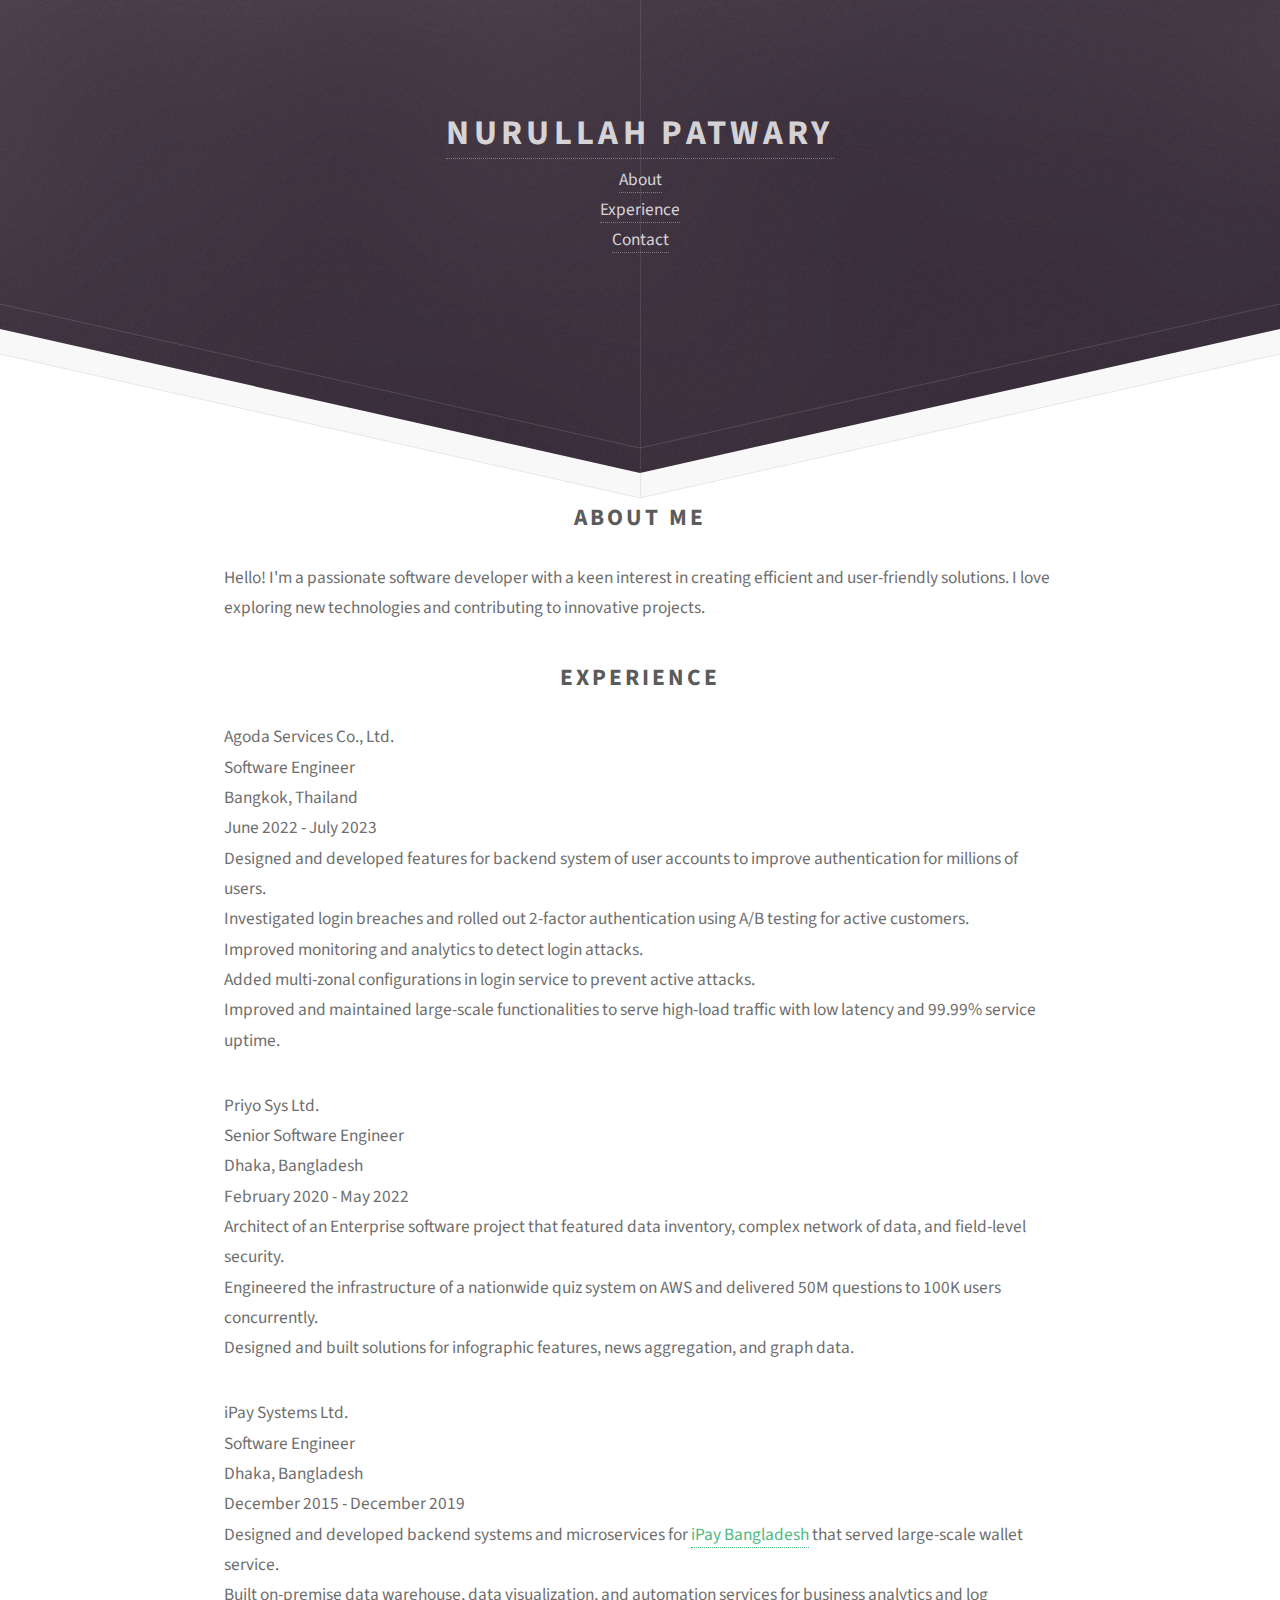
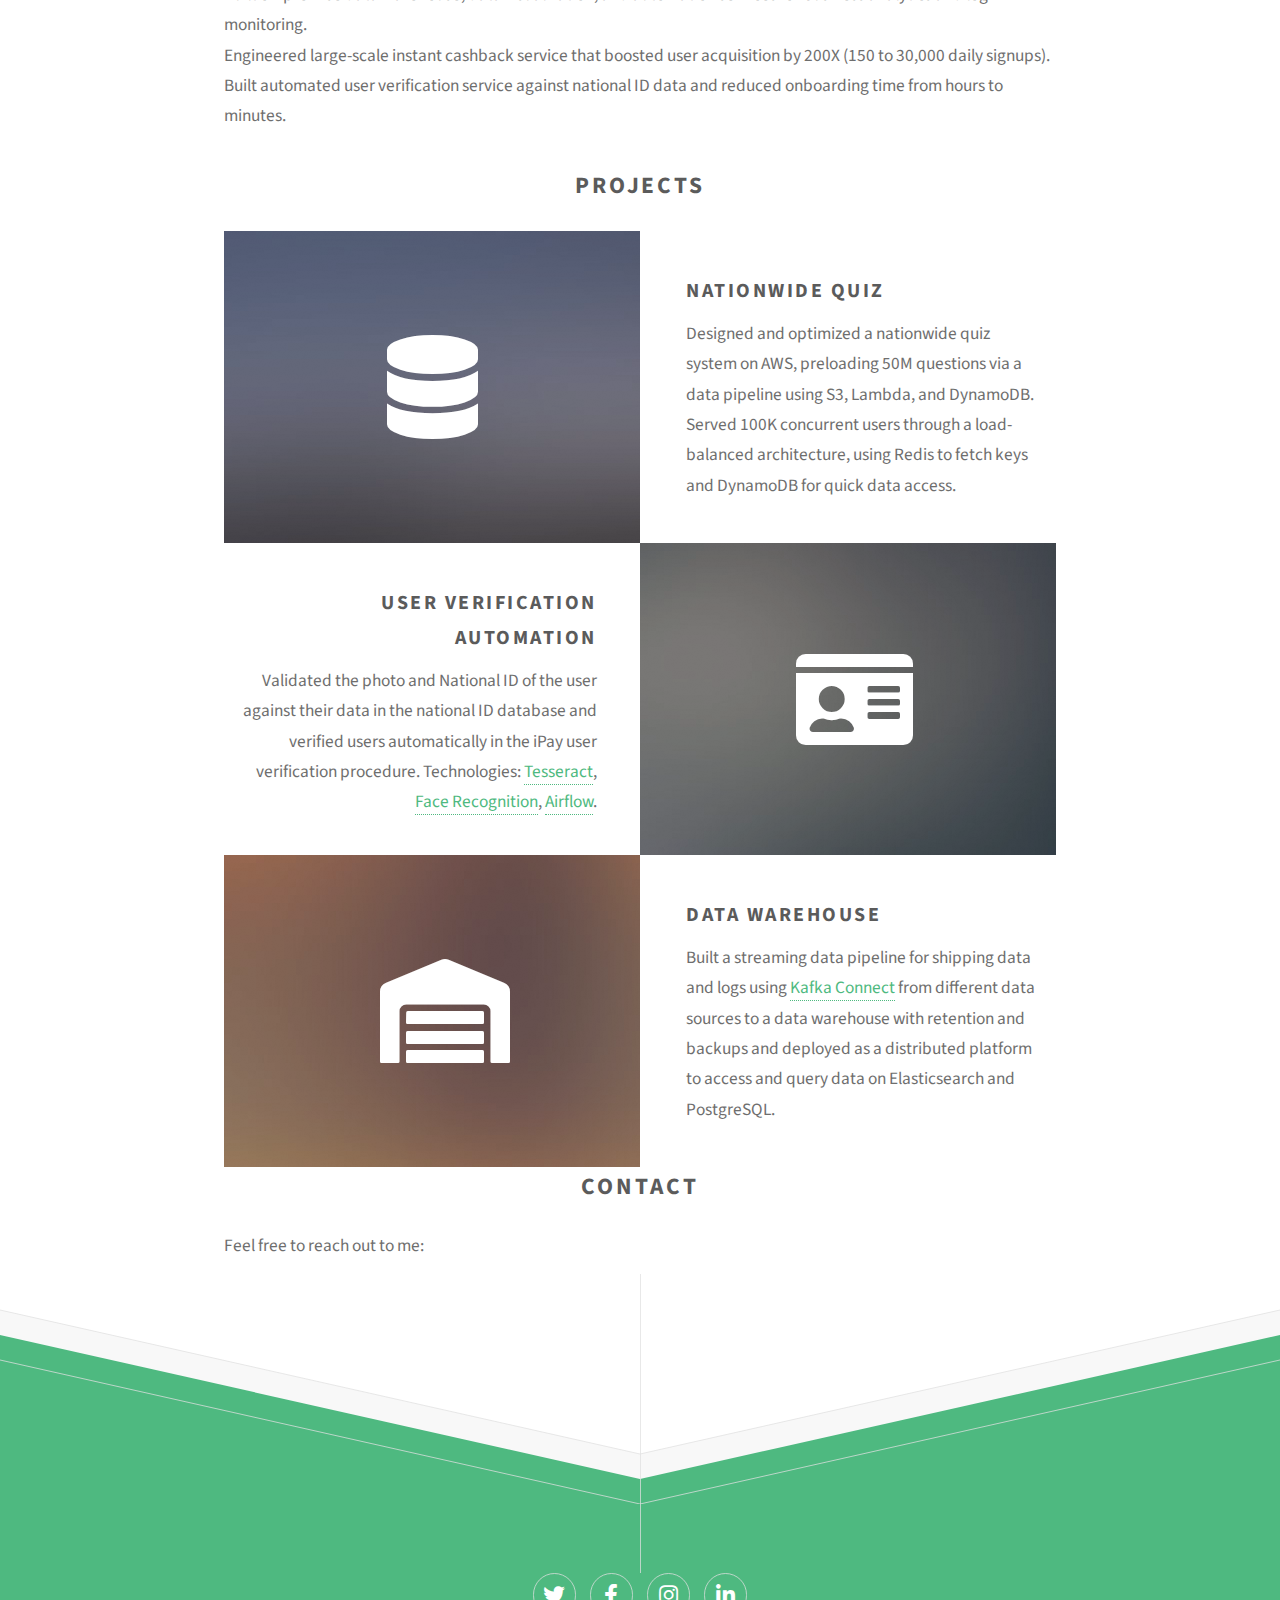
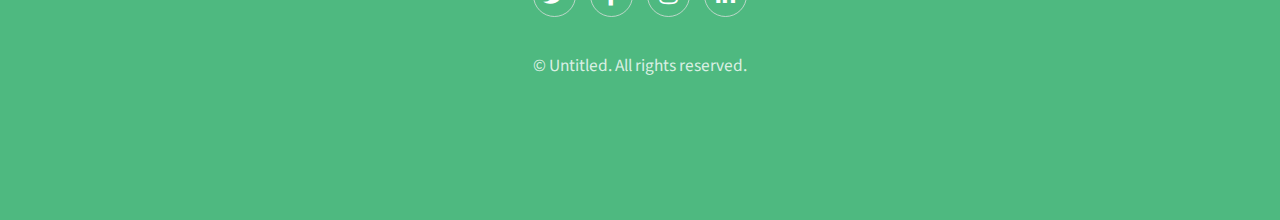
<file: index.html>
<!DOCTYPE html>
<html>
  <head>
    <title>Directive by HTML5 UP</title>
    <meta charset="utf-8" />
    <meta name="viewport" content="width=device-width, initial-scale=1" />
    <link rel="stylesheet" href="html5up-directive/assets/css/main.css" />
  </head>
  <body class="is-preload">
    <div id="page-wrapper">
      <!-- Header -->
      <header id="header">
        <h1><a href="index.html">Nurullah Patwary</a></h1>
        <nav id="nav">
          <ul>
            <li><a href="#about">About</a></li>
            <li><a href="#experience">Experience</a></li>
            <li><a href="#contact">Contact</a></li>
          </ul>
        </nav>
      </header>
      <!-- About -->
      <section id="about" class="container">
        <header>
          <h2>About Me</h2>
        </header>
        <p>
          Hello! I'm a passionate software developer with a keen interest in
          creating efficient and user-friendly solutions. I love exploring new
          technologies and contributing to innovative projects.
        </p>
      </section>

      <!-- Experience -->
      <section id="experience" class="container">
        <header>
          <h2>Experience</h2>
        </header>
        <div class="experience-card">
          <div class="experience-header">
            <div class="experience-left">
              <div class="company">Agoda Services Co., Ltd.</div>
              <div class="position">Software Engineer</div>
            </div>
            <div class="experience-right">
              <div class="location">Bangkok, Thailand</div>
              <div class="date">June 2022 - July 2023</div>
            </div>
          </div>
          <ul>
            <li>
              Designed and developed features for backend system of user
              accounts to improve authentication for millions of users.
            </li>
            <li>
              Investigated login breaches and rolled out 2-factor authentication
              using A/B testing for active customers.
            </li>
            <li>Improved monitoring and analytics to detect login attacks.</li>
            <li>
              Added multi-zonal configurations in login service to prevent
              active attacks.
            </li>
            <li>
              Improved and maintained large-scale functionalities to serve
              high-load traffic with low latency and 99.99% service uptime.
            </li>
          </ul>
        </div>
        <div class="experience-card">
          <div class="experience-header">
            <div class="experience-left">
              <div class="company">Priyo Sys Ltd.</div>
              <div class="position">Senior Software Engineer</div>
            </div>
            <div class="experience-right">
              <div class="location">Dhaka, Bangladesh</div>
              <div class="date">February 2020 - May 2022</div>
            </div>
          </div>
          <ul>
            <li>
              Architect of an Enterprise software project that featured data
              inventory, complex network of data, and field-level security.
            </li>
            <li>
              Engineered the infrastructure of a nationwide quiz system on AWS
              and delivered 50M questions to 100K users concurrently.
            </li>
            <li>
              Designed and built solutions for infographic features, news
              aggregation, and graph data.
            </li>
          </ul>
        </div>
        <div class="experience-card">
          <div class="experience-header">
            <div class="experience-left">
              <div class="company">iPay Systems Ltd.</div>
              <div class="position">Software Engineer</div>
            </div>
            <div class="experience-right">
              <div class="location">Dhaka, Bangladesh</div>
              <div class="date">December 2015 - December 2019</div>
            </div>
          </div>
          <ul>
            <li>
              Designed and developed backend systems and microservices for
              <a href="https://www.ipay.com.bd/">iPay Bangladesh</a> that served
              large-scale wallet service.
            </li>
            <li>
              Built on-premise data warehouse, data visualization, and
              automation services for business analytics and log monitoring.
            </li>
            <li>
              Engineered large-scale instant cashback service that boosted user
              acquisition by 200X (150 to 30,000 daily signups).
            </li>
            <li>
              Built automated user verification service against national ID data
              and reduced onboarding time from hours to minutes.
            </li>
          </ul>
        </div>
      </section>

      <!-- Projects -->
      <section id="projects" class="container">
        <header>
          <h2>Projects</h2>
        </header>
        <section class="feature left">
          <a href="#" class="image icon solid fa-database"
            ><img src="html5up-directive/images/pic01.jpg" alt=""
          /></a>
          <div class="content">
            <h3>Nationwide Quiz</h3>
            <p>
              Designed and optimized a nationwide quiz system on AWS, preloading
              50M questions via a data pipeline using S3, Lambda, and DynamoDB.
              Served 100K concurrent users through a load-balanced architecture,
              using Redis to fetch keys and DynamoDB for quick data access.
            </p>
          </div>
        </section>
        <section class="feature right">
          <a href="#" class="image icon solid fa-id-card"
            ><img src="html5up-directive/images/pic02.jpg" alt=""
          /></a>
          <div class="content">
            <h3>User Verification Automation</h3>
            <p>
              Validated the photo and National ID of the user against their data
              in the national ID database and verified users automatically in
              the iPay user verification procedure. Technologies:
              <a href="https://github.com/tesseract-ocr/tesseract">Tesseract</a
              >,
              <a href="https://github.com/ageitgey/face_recognition"
                >Face Recognition</a
              >, <a href="https://github.com/apache/airflow">Airflow</a>.
            </p>
          </div>
        </section>
        <section class="feature left">
          <a href="#" class="image icon solid fa-warehouse"
            ><img src="html5up-directive/images/pic03.jpg" alt=""
          /></a>
          <div class="content">
            <h3>Data Warehouse</h3>
            <p>
              Built a streaming data pipeline for shipping data and logs using
              <a href="https://github.com/confluentinc/kafka-connect-jdbc"
                >Kafka Connect</a
              >
              from different data sources to a data warehouse with retention and
              backups and deployed as a distributed platform to access and query
              data on Elasticsearch and PostgreSQL.
            </p>
          </div>
        </section>
      </section>

      <!-- Contact -->
      <section id="contact" class="container">
        <header>
          <h2>Contact</h2>
        </header>
        <p>Feel free to reach out to me:</p>
        <ul class="icons">
          <li>
            <a
              href="https://github.com/darkprince92"
              class="icon brands fa-github"
              ><span class="label">GitHub</span></a
            >
          </li>
          <li>
            <a href="https://linkedin.com" class="icon brands fa-linkedin"
              ><span class="label">LinkedIn</span></a
            >
          </li>
          <li>
            <a
              href="mailto:your.email@example.com"
              class="icon solid fa-envelope"
              ><span class="label">Email</span></a
            >
          </li>
        </ul>
      </section>

      <!-- Footer -->
      <footer id="footer">
        <ul class="icons">
          <li>
            <a href="#" class="icon brands fa-twitter"
              ><span class="label">Twitter</span></a
            >
          </li>
          <li>
            <a href="#" class="icon brands fa-facebook-f"
              ><span class="label">Facebook</span></a
            >
          </li>
          <li>
            <a href="#" class="icon brands fa-instagram"
              ><span class="label">Instagram</span></a
            >
          </li>
          <li>
            <a href="#" class="icon brands fa-linkedin-in"
              ><span class="label">LinkedIn</span></a
            >
          </li>
        </ul>
        <p>&copy; Untitled. All rights reserved.</p>
      </footer>
    </div>

    <script src="html5up-directive/assets/js/jquery.min.js"></script>
    <script src="html5up-directive/assets/js/browser.min.js"></script>
    <script src="html5up-directive/assets/js/breakpoints.min.js"></script>
    <script src="html5up-directive/assets/js/util.js"></script>
    <script src="html5up-directive/assets/js/main.js"></script>
  </body>
</html>
</file>
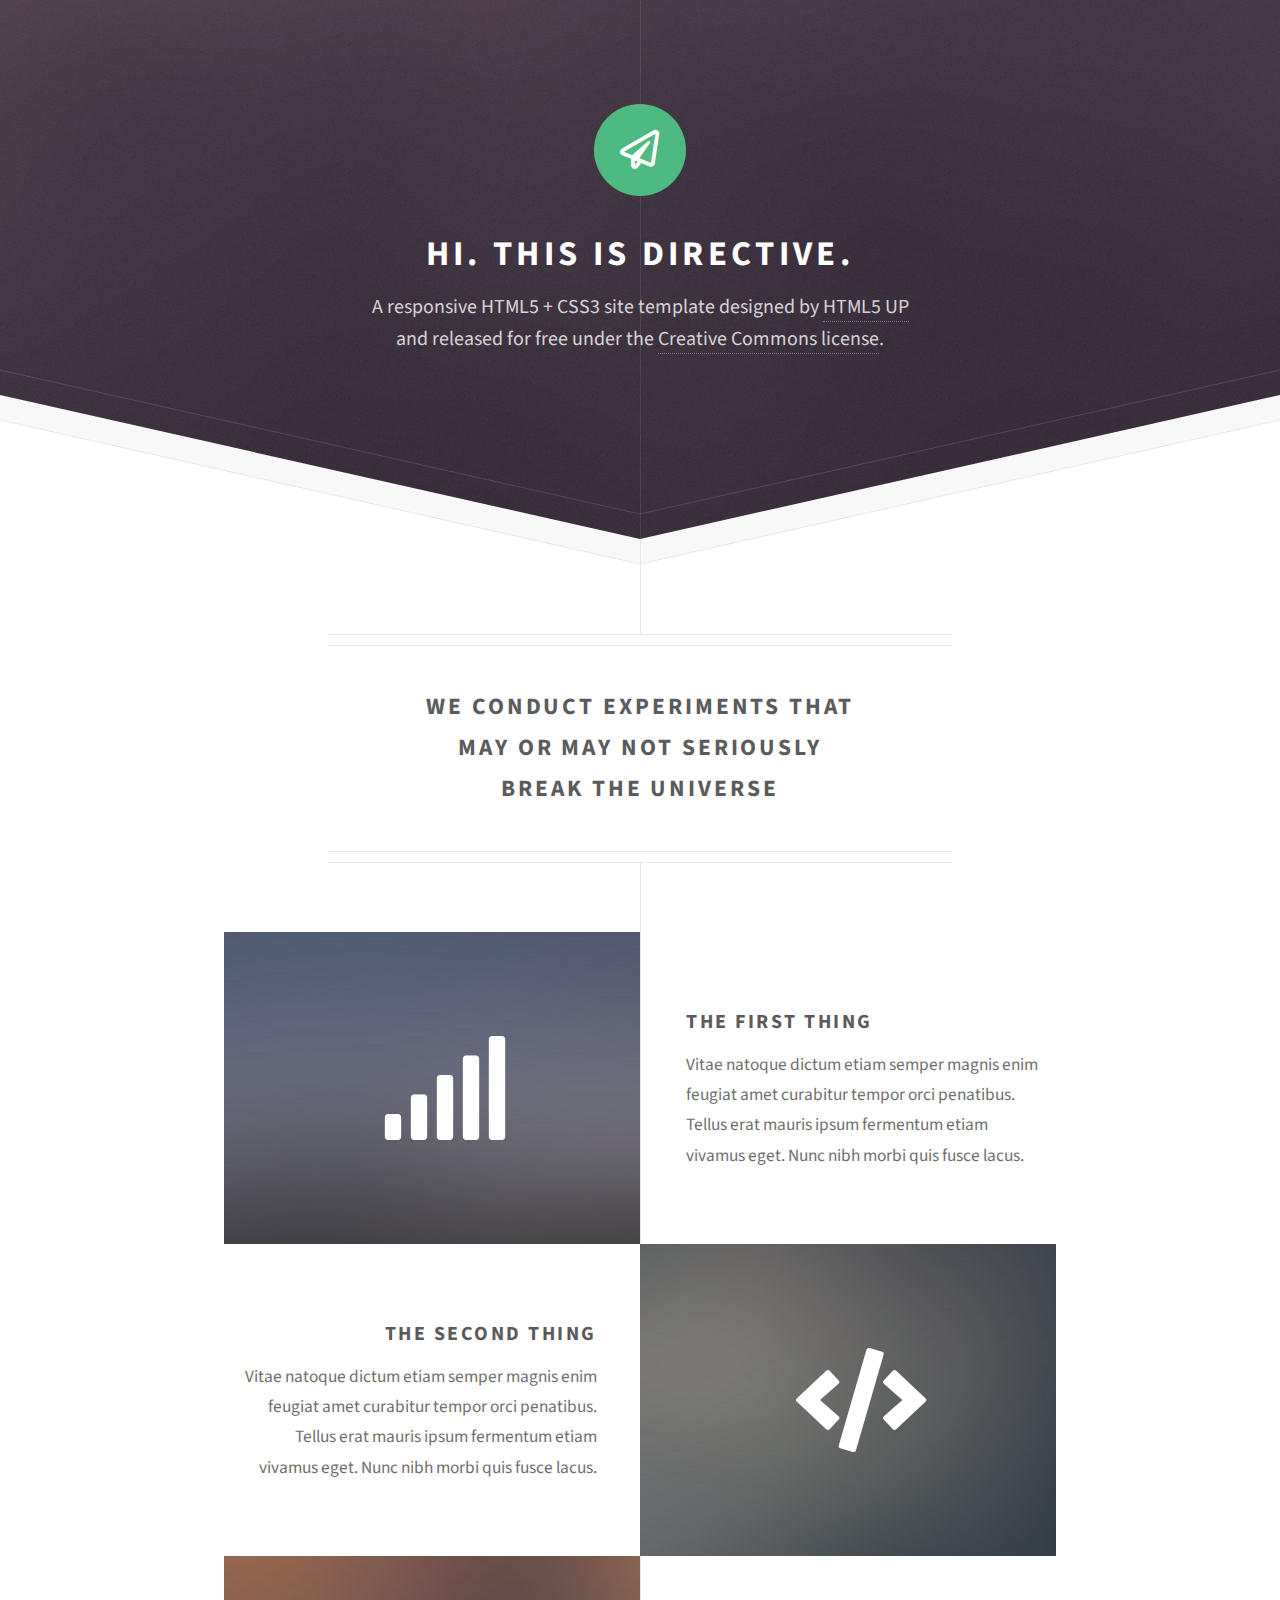
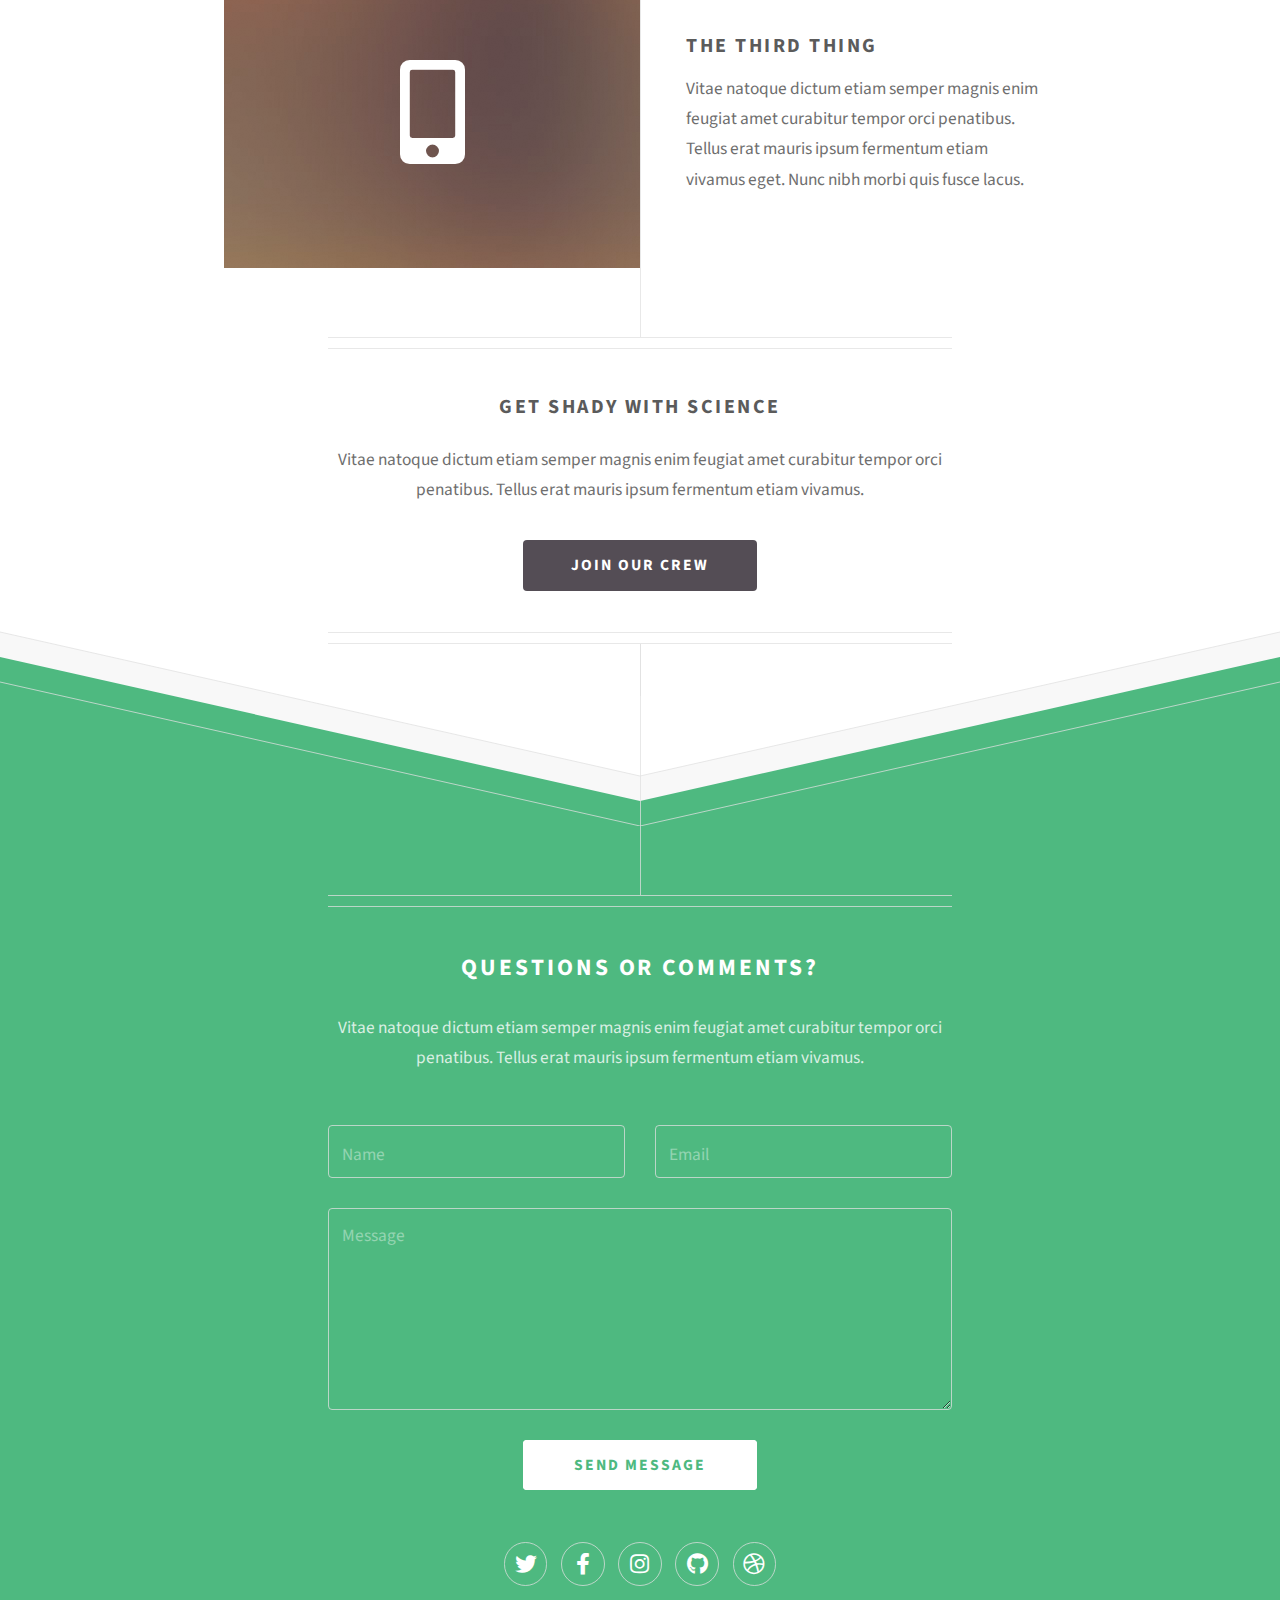
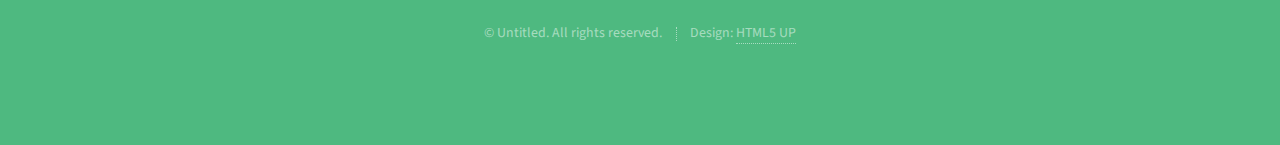
<file: html5up-directive/index.html>
<!DOCTYPE HTML>
<!--
	Directive by HTML5 UP
	html5up.net | @ajlkn
	Free for personal and commercial use under the CCA 3.0 license (html5up.net/license)
-->
<html>
	<head>
		<title>Directive by HTML5 UP</title>
		<meta charset="utf-8" />
		<meta name="viewport" content="width=device-width, initial-scale=1, user-scalable=no" />
		<link rel="stylesheet" href="assets/css/main.css" />
	</head>
	<body class="is-preload">

		<!-- Header -->
			<div id="header">
				<span class="logo icon fa-paper-plane"></span>
				<h1>Hi. This is Directive.</h1>
				<p>A responsive HTML5 + CSS3 site template designed by <a href="http://html5up.net">HTML5 UP</a>
				<br />
				and released for free under the <a href="http://html5up.net/license">Creative Commons license</a>.</p>
			</div>

		<!-- Main -->
			<div id="main">

				<header class="major container medium">
					<h2>We conduct experiments that
					<br />
					may or may not seriously
					<br />
					break the universe</h2>
					<!--
					<p>Tellus erat mauris ipsum fermentum<br />
					etiam vivamus nunc nibh morbi.</p>
					-->
				</header>

				<div class="box alt container">
					<section class="feature left">
						<a href="#" class="image icon solid fa-signal"><img src="images/pic01.jpg" alt="" /></a>
						<div class="content">
							<h3>The First Thing</h3>
							<p>Vitae natoque dictum etiam semper magnis enim feugiat amet curabitur tempor orci penatibus. Tellus erat mauris ipsum fermentum etiam vivamus eget. Nunc nibh morbi quis fusce lacus.</p>
						</div>
					</section>
					<section class="feature right">
						<a href="#" class="image icon solid fa-code"><img src="images/pic02.jpg" alt="" /></a>
						<div class="content">
							<h3>The Second Thing</h3>
							<p>Vitae natoque dictum etiam semper magnis enim feugiat amet curabitur tempor orci penatibus. Tellus erat mauris ipsum fermentum etiam vivamus eget. Nunc nibh morbi quis fusce lacus.</p>
						</div>
					</section>
					<section class="feature left">
						<a href="#" class="image icon solid fa-mobile-alt"><img src="images/pic03.jpg" alt="" /></a>
						<div class="content">
							<h3>The Third Thing</h3>
							<p>Vitae natoque dictum etiam semper magnis enim feugiat amet curabitur tempor orci penatibus. Tellus erat mauris ipsum fermentum etiam vivamus eget. Nunc nibh morbi quis fusce lacus.</p>
						</div>
					</section>
				</div>

				<!--
				<div class="box container">
					<header>
						<h2>A lot of generic stuff</h2>
					</header>
					<section>
						<header>
							<h3>Paragraph</h3>
							<p>This is the subtitle for this particular heading</p>
						</header>
						<p>Phasellus nisl nisl, varius id <sup>porttitor sed pellentesque</sup> ac orci. Pellentesque
						habitant <strong>strong</strong> tristique <b>bold</b> et netus <i>italic</i> malesuada <em>emphasized</em> ac turpis egestas. Morbi
						leo suscipit ut. Praesent <sub>id turpis vitae</sub> turpis pretium ultricies. Vestibulum sit
						amet risus elit.</p>
					</section>
					<section>
						<header>
							<h3>Blockquote</h3>
						</header>
						<blockquote>Fringilla nisl. Donec accumsan interdum nisi, quis tincidunt felis sagittis eget.
						tempus euismod. Vestibulum ante ipsum primis in faucibus.</blockquote>
					</section>
					<section>
						<header>
							<h3>Divider</h3>
						</header>
						<p>Donec consectetur vestibulum dolor et pulvinar. Etiam vel felis enim, at viverra
						ligula. Ut porttitor sagittis lorem, quis eleifend nisi ornare vel. Praesent nec orci
						facilisis leo magna. Cras sit amet urna eros, id egestas urna. Quisque aliquam
						tempus euismod. Vestibulum ante ipsum primis in faucibus orci luctus et ultrices
						posuere cubilia.</p>
						<hr />
						<p>Donec consectetur vestibulum dolor et pulvinar. Etiam vel felis enim, at viverra
						ligula. Ut porttitor sagittis lorem, quis eleifend nisi ornare vel. Praesent nec orci
						facilisis leo magna. Cras sit amet urna eros, id egestas urna. Quisque aliquam
						tempus euismod. Vestibulum ante ipsum primis in faucibus orci luctus et ultrices
						posuere cubilia.</p>
					</section>
					<section>
						<header>
							<h3>Unordered List</h3>
						</header>
						<ul class="default">
							<li>Donec consectetur vestibulum dolor et pulvinar. Etiam vel felis enim, at viverra ligula. Ut porttitor sagittis lorem, quis eleifend nisi ornare vel.</li>
							<li>Donec consectetur vestibulum dolor et pulvinar. Etiam vel felis enim, at viverra ligula. Ut porttitor sagittis lorem, quis eleifend nisi ornare vel.</li>
							<li>Donec consectetur vestibulum dolor et pulvinar. Etiam vel felis enim, at viverra ligula. Ut porttitor sagittis lorem, quis eleifend nisi ornare vel.</li>
							<li>Donec consectetur vestibulum dolor et pulvinar. Etiam vel felis enim, at viverra ligula. Ut porttitor sagittis lorem, quis eleifend nisi ornare vel.</li>
						</ul>
					</section>
					<section>
						<header>
							<h3>Ordered List</h3>
						</header>
						<ol class="default">
							<li>Donec consectetur vestibulum dolor et pulvinar. Etiam vel felis enim, at viverra ligula. Ut porttitor sagittis lorem, quis eleifend nisi ornare vel.</li>
							<li>Donec consectetur vestibulum dolor et pulvinar. Etiam vel felis enim, at viverra ligula. Ut porttitor sagittis lorem, quis eleifend nisi ornare vel.</li>
							<li>Donec consectetur vestibulum dolor et pulvinar. Etiam vel felis enim, at viverra ligula. Ut porttitor sagittis lorem, quis eleifend nisi ornare vel.</li>
							<li>Donec consectetur vestibulum dolor et pulvinar. Etiam vel felis enim, at viverra ligula. Ut porttitor sagittis lorem, quis eleifend nisi ornare vel.</li>
						</ol>
					</section>
					<section>
						<header>
							<h3>Table</h3>
						</header>
						<div class="table-wrapper">
							<table class="default">
								<thead>
									<tr>
										<th>ID</th>
										<th>Name</th>
										<th>Description</th>
										<th>Price</th>
									</tr>
								</thead>
								<tbody>
									<tr>
										<td>45815</td>
										<td>Something</td>
										<td>Ut porttitor sagittis lorem, quis eleifend nisi ornare vel.</td>
										<td>29.99</td>
									</tr>
									<tr>
										<td>24524</td>
										<td>Nothing</td>
										<td>Ut porttitor sagittis lorem, quis eleifend nisi ornare vel.</td>
										<td>19.99</td>
									</tr>
									<tr>
										<td>45815</td>
										<td>Something</td>
										<td>Ut porttitor sagittis lorem, quis eleifend nisi ornare vel.</td>
										<td>29.99</td>
									</tr>
									<tr>
										<td>24524</td>
										<td>Nothing</td>
										<td>Ut porttitor sagittis lorem, quis eleifend nisi ornare vel.</td>
										<td>19.99</td>
									</tr>
								</tbody>
								<tfoot>
									<tr>
										<td colspan="3"></td>
										<td>100.00</td>
									</tr>
								</tfoot>
							</table>
						</div>
					</section>
					<section>
						<header>
							<h3>Form</h3>
						</header>
						<form method="post" action="#">
							<div class="row">
								<div class="col-6 col-12-mobilep">
									<label for="name">Name</label>
									<input class="text" type="text" name="name" id="name" value="" placeholder="John Doe" />
								</div>
								<div class="col-6 col-12-mobilep">
									<label for="email">Email</label>
									<input class="text" type="text" name="email" id="email" value="" placeholder="johndoe@domain.tld" />
								</div>
								<div class="col-12">
									<label for="subject">Subject</label>
									<input class="text" type="text" name="subject" id="subject" value="" placeholder="Enter your subject" />
								</div>
								<div class="col-12">
									<label for="subject">Message</label>
									<textarea name="message" id="message" placeholder="Enter your message" rows="6"></textarea>
								</div>
								<div class="col-12">
									<ul class="actions special">
										<li><input type="submit" value="Send" /></li>
										<li><input type="reset" value="Reset" class="alt" /></li>
									</ul>
								</div>
							</div>
						</form>
					</section>
				</div>
				-->

				<footer class="major container medium">
					<h3>Get shady with science</h3>
					<p>Vitae natoque dictum etiam semper magnis enim feugiat amet curabitur tempor orci penatibus. Tellus erat mauris ipsum fermentum etiam vivamus.</p>
					<ul class="actions special">
						<li><a href="#" class="button">Join our crew</a></li>
					</ul>
				</footer>

			</div>

		<!-- Footer -->
			<div id="footer">
				<div class="container medium">

					<header class="major last">
						<h2>Questions or comments?</h2>
					</header>

					<p>Vitae natoque dictum etiam semper magnis enim feugiat amet curabitur tempor
					orci penatibus. Tellus erat mauris ipsum fermentum etiam vivamus.</p>

					<form method="post" action="#">
						<div class="row">
							<div class="col-6 col-12-mobilep">
								<input type="text" name="name" placeholder="Name" />
							</div>
							<div class="col-6 col-12-mobilep">
								<input type="email" name="email" placeholder="Email" />
							</div>
							<div class="col-12">
								<textarea name="message" placeholder="Message" rows="6"></textarea>
							</div>
							<div class="col-12">
								<ul class="actions special">
									<li><input type="submit" value="Send Message" /></li>
								</ul>
							</div>
						</div>
					</form>

					<ul class="icons">
						<li><a href="#" class="icon brands fa-twitter"><span class="label">Twitter</span></a></li>
						<li><a href="#" class="icon brands fa-facebook-f"><span class="label">Facebook</span></a></li>
						<li><a href="#" class="icon brands fa-instagram"><span class="label">Instagram</span></a></li>
						<li><a href="#" class="icon brands fa-github"><span class="label">Github</span></a></li>
						<li><a href="#" class="icon brands fa-dribbble"><span class="label">Dribbble</span></a></li>
					</ul>

					<ul class="copyright">
						<li>&copy; Untitled. All rights reserved.</li><li>Design: <a href="http://html5up.net">HTML5 UP</a></li>
					</ul>

				</div>
			</div>

		<!-- Scripts -->
			<script src="assets/js/jquery.min.js"></script>
			<script src="assets/js/browser.min.js"></script>
			<script src="assets/js/breakpoints.min.js"></script>
			<script src="assets/js/util.js"></script>
			<script src="assets/js/main.js"></script>

	</body>
</html>
</file>
<file: html5up-directive/assets/css/main.css>
@import url("fontawesome-all.min.css");
@import url("https://fonts.googleapis.com/css?family=Source+Sans+Pro:300,300italic,400,400italic,600,600italic,700,700italic");

/*
	Directive by HTML5 UP
	html5up.net | @ajlkn
	Free for personal and commercial use under the CCA 3.0 license (html5up.net/license)
*/

html, body, div, span, applet, object,
iframe, h1, h2, h3, h4, h5, h6, p, blockquote,
pre, a, abbr, acronym, address, big, cite,
code, del, dfn, em, img, ins, kbd, q, s, samp,
small, strike, strong, sub, sup, tt, var, b,
u, i, center, dl, dt, dd, ol, ul, li, fieldset,
form, label, legend, table, caption, tbody,
tfoot, thead, tr, th, td, article, aside,
canvas, details, embed, figure, figcaption,
footer, header, hgroup, menu, nav, output, ruby,
section, summary, time, mark, audio, video {
	margin: 0;
	padding: 0;
	border: 0;
	font-size: 100%;
	font: inherit;
	vertical-align: baseline;}

article, aside, details, figcaption, figure,
footer, header, hgroup, menu, nav, section {
	display: block;}

body {
	line-height: 1;
}

ol, ul {
	list-style: none;
}

blockquote, q {
	quotes: none;
}

	blockquote:before, blockquote:after, q:before, q:after {
		content: '';
		content: none;
	}

table {
	border-collapse: collapse;
	border-spacing: 0;
}

body {
	-webkit-text-size-adjust: none;
}

mark {
	background-color: transparent;
	color: inherit;
}

input::-moz-focus-inner {
	border: 0;
	padding: 0;
}

input, select, textarea {
	-moz-appearance: none;
	-webkit-appearance: none;
	-ms-appearance: none;
	appearance: none;
}

/* Basic */

	html {
		box-sizing: border-box;
	}

	*, *:before, *:after {
		box-sizing: inherit;
	}

	html, body {
		height: 100%;
	}

	body {
		background: #ffffff;
	}

		body.is-preload *, body.is-preload *:before, body.is-preload *:after {
			-moz-animation: none !important;
			-webkit-animation: none !important;
			-ms-animation: none !important;
			animation: none !important;
			-moz-transition: none !important;
			-webkit-transition: none !important;
			-ms-transition: none !important;
			transition: none !important;
		}

	body, input, select, textarea {
		color: #6e6e6e;
		font-family: 'Source Sans Pro', sans-serif;
		font-size: 16pt;
		font-weight: 400;
		line-height: 1.75em;
	}

	a {
		-moz-transition: color 0.2s ease-in-out, border-bottom-color 0.2s ease-in-out;
		-webkit-transition: color 0.2s ease-in-out, border-bottom-color 0.2s ease-in-out;
		-ms-transition: color 0.2s ease-in-out, border-bottom-color 0.2s ease-in-out;
		transition: color 0.2s ease-in-out, border-bottom-color 0.2s ease-in-out;
		border-bottom: dotted 1px;
		color: #4eb980;
		text-decoration: none;
	}

		a:hover {
			border-bottom-color: transparent;
		}

	strong, b {
		font-weight: 600;
		color: #5b5b5b;
	}

	em, i {
		font-style: italic;
	}

	p, ul, ol, dl, table, blockquote, form {
		margin: 0 0 2em 0;
	}

	h1, h2, h3, h4, h5, h6 {
		color: #5b5b5b;
		font-weight: 700;
		letter-spacing: 0.125em;
		line-height: 1.75em;
		margin-bottom: 1em;
		text-transform: uppercase;
		text-align: center;
	}

		h1 a, h2 a, h3 a, h4 a, h5 a, h6 a {
			color: inherit;
			text-decoration: none;
		}

	h2 {
		font-size: 1.75em;
	}

	h3 {
		font-size: 1.5em;
	}

	sub {
		font-size: 0.8em;
		position: relative;
		top: 0.5em;
	}

	sup {
		font-size: 0.8em;
		position: relative;
		top: -0.5em;
	}

	hr {
		border: 0;
		border-top: solid 1px rgba(224, 224, 224, 0.75);
		margin-bottom: 1.5em;
	}

	blockquote {
		border-left: solid 0.5em rgba(224, 224, 224, 0.75);
		font-style: italic;
		padding: 1em 0 1em 2em;
	}

/* Container */

	.container {
		margin: 0 auto;
		max-width: 100%;
		width: 51em;
	}

		.container.medium {
			width: 38.25em;
		}

		@media screen and (max-width: 1280px) {

			.container {
				width: 48em;
			}

				.container.medium {
					width: 36em;
				}

		}

		@media screen and (max-width: 980px) {

			.container {
				width: 95%;
			}

				.container.medium {
					width: 71.25%;
				}

		}

		@media screen and (max-width: 840px) {

			.container {
				width: 95% !important;
			}

		}

		@media screen and (max-width: 736px) {

			.container {
				width: 90% !important;
			}

		}

		@media screen and (max-width: 480px) {

			.container {
				width: 100% !important;
			}

		}

/* Row */

	.row {
		display: flex;
		flex-wrap: wrap;
		box-sizing: border-box;
		align-items: stretch;
	}

		.row > * {
			box-sizing: border-box;
		}

		.row.gtr-uniform > * > :last-child {
			margin-bottom: 0;
		}

		.row.aln-left {
			justify-content: flex-start;
		}

		.row.aln-center {
			justify-content: center;
		}

		.row.aln-right {
			justify-content: flex-end;
		}

		.row.aln-top {
			align-items: flex-start;
		}

		.row.aln-middle {
			align-items: center;
		}

		.row.aln-bottom {
			align-items: flex-end;
		}

		.row > .imp {
			order: -1;
		}

		.row > .col-1 {
			width: 8.33333%;
		}

		.row > .off-1 {
			margin-left: 8.33333%;
		}

		.row > .col-2 {
			width: 16.66667%;
		}

		.row > .off-2 {
			margin-left: 16.66667%;
		}

		.row > .col-3 {
			width: 25%;
		}

		.row > .off-3 {
			margin-left: 25%;
		}

		.row > .col-4 {
			width: 33.33333%;
		}

		.row > .off-4 {
			margin-left: 33.33333%;
		}

		.row > .col-5 {
			width: 41.66667%;
		}

		.row > .off-5 {
			margin-left: 41.66667%;
		}

		.row > .col-6 {
			width: 50%;
		}

		.row > .off-6 {
			margin-left: 50%;
		}

		.row > .col-7 {
			width: 58.33333%;
		}

		.row > .off-7 {
			margin-left: 58.33333%;
		}

		.row > .col-8 {
			width: 66.66667%;
		}

		.row > .off-8 {
			margin-left: 66.66667%;
		}

		.row > .col-9 {
			width: 75%;
		}

		.row > .off-9 {
			margin-left: 75%;
		}

		.row > .col-10 {
			width: 83.33333%;
		}

		.row > .off-10 {
			margin-left: 83.33333%;
		}

		.row > .col-11 {
			width: 91.66667%;
		}

		.row > .off-11 {
			margin-left: 91.66667%;
		}

		.row > .col-12 {
			width: 100%;
		}

		.row > .off-12 {
			margin-left: 100%;
		}

		.row.gtr-0 {
			margin-top: 0px;
			margin-left: 0px;
		}

			.row.gtr-0 > * {
				padding: 0px 0 0 0px;
			}

			.row.gtr-0.gtr-uniform {
				margin-top: 0px;
			}

				.row.gtr-0.gtr-uniform > * {
					padding-top: 0px;
				}

		.row.gtr-25 {
			margin-top: -7.5px;
			margin-left: -7.5px;
		}

			.row.gtr-25 > * {
				padding: 7.5px 0 0 7.5px;
			}

			.row.gtr-25.gtr-uniform {
				margin-top: -7.5px;
			}

				.row.gtr-25.gtr-uniform > * {
					padding-top: 7.5px;
				}

		.row.gtr-50 {
			margin-top: -15px;
			margin-left: -15px;
		}

			.row.gtr-50 > * {
				padding: 15px 0 0 15px;
			}

			.row.gtr-50.gtr-uniform {
				margin-top: -15px;
			}

				.row.gtr-50.gtr-uniform > * {
					padding-top: 15px;
				}

		.row {
			margin-top: -30px;
			margin-left: -30px;
		}

			.row > * {
				padding: 30px 0 0 30px;
			}

			.row.gtr-uniform {
				margin-top: -30px;
			}

				.row.gtr-uniform > * {
					padding-top: 30px;
				}

		.row.gtr-150 {
			margin-top: -45px;
			margin-left: -45px;
		}

			.row.gtr-150 > * {
				padding: 45px 0 0 45px;
			}

			.row.gtr-150.gtr-uniform {
				margin-top: -45px;
			}

				.row.gtr-150.gtr-uniform > * {
					padding-top: 45px;
				}

		.row.gtr-200 {
			margin-top: -60px;
			margin-left: -60px;
		}

			.row.gtr-200 > * {
				padding: 60px 0 0 60px;
			}

			.row.gtr-200.gtr-uniform {
				margin-top: -60px;
			}

				.row.gtr-200.gtr-uniform > * {
					padding-top: 60px;
				}

		@media screen and (max-width: 1680px) {

			.row {
				display: flex;
				flex-wrap: wrap;
				box-sizing: border-box;
				align-items: stretch;
			}

				.row > * {
					box-sizing: border-box;
				}

				.row.gtr-uniform > * > :last-child {
					margin-bottom: 0;
				}

				.row.aln-left {
					justify-content: flex-start;
				}

				.row.aln-center {
					justify-content: center;
				}

				.row.aln-right {
					justify-content: flex-end;
				}

				.row.aln-top {
					align-items: flex-start;
				}

				.row.aln-middle {
					align-items: center;
				}

				.row.aln-bottom {
					align-items: flex-end;
				}

				.row > .imp-wide {
					order: -1;
				}

				.row > .col-1-wide {
					width: 8.33333%;
				}

				.row > .off-1-wide {
					margin-left: 8.33333%;
				}

				.row > .col-2-wide {
					width: 16.66667%;
				}

				.row > .off-2-wide {
					margin-left: 16.66667%;
				}

				.row > .col-3-wide {
					width: 25%;
				}

				.row > .off-3-wide {
					margin-left: 25%;
				}

				.row > .col-4-wide {
					width: 33.33333%;
				}

				.row > .off-4-wide {
					margin-left: 33.33333%;
				}

				.row > .col-5-wide {
					width: 41.66667%;
				}

				.row > .off-5-wide {
					margin-left: 41.66667%;
				}

				.row > .col-6-wide {
					width: 50%;
				}

				.row > .off-6-wide {
					margin-left: 50%;
				}

				.row > .col-7-wide {
					width: 58.33333%;
				}

				.row > .off-7-wide {
					margin-left: 58.33333%;
				}

				.row > .col-8-wide {
					width: 66.66667%;
				}

				.row > .off-8-wide {
					margin-left: 66.66667%;
				}

				.row > .col-9-wide {
					width: 75%;
				}

				.row > .off-9-wide {
					margin-left: 75%;
				}

				.row > .col-10-wide {
					width: 83.33333%;
				}

				.row > .off-10-wide {
					margin-left: 83.33333%;
				}

				.row > .col-11-wide {
					width: 91.66667%;
				}

				.row > .off-11-wide {
					margin-left: 91.66667%;
				}

				.row > .col-12-wide {
					width: 100%;
				}

				.row > .off-12-wide {
					margin-left: 100%;
				}

				.row.gtr-0 {
					margin-top: 0px;
					margin-left: 0px;
				}

					.row.gtr-0 > * {
						padding: 0px 0 0 0px;
					}

					.row.gtr-0.gtr-uniform {
						margin-top: 0px;
					}

						.row.gtr-0.gtr-uniform > * {
							padding-top: 0px;
						}

				.row.gtr-25 {
					margin-top: -7.5px;
					margin-left: -7.5px;
				}

					.row.gtr-25 > * {
						padding: 7.5px 0 0 7.5px;
					}

					.row.gtr-25.gtr-uniform {
						margin-top: -7.5px;
					}

						.row.gtr-25.gtr-uniform > * {
							padding-top: 7.5px;
						}

				.row.gtr-50 {
					margin-top: -15px;
					margin-left: -15px;
				}

					.row.gtr-50 > * {
						padding: 15px 0 0 15px;
					}

					.row.gtr-50.gtr-uniform {
						margin-top: -15px;
					}

						.row.gtr-50.gtr-uniform > * {
							padding-top: 15px;
						}

				.row {
					margin-top: -30px;
					margin-left: -30px;
				}

					.row > * {
						padding: 30px 0 0 30px;
					}

					.row.gtr-uniform {
						margin-top: -30px;
					}

						.row.gtr-uniform > * {
							padding-top: 30px;
						}

				.row.gtr-150 {
					margin-top: -45px;
					margin-left: -45px;
				}

					.row.gtr-150 > * {
						padding: 45px 0 0 45px;
					}

					.row.gtr-150.gtr-uniform {
						margin-top: -45px;
					}

						.row.gtr-150.gtr-uniform > * {
							padding-top: 45px;
						}

				.row.gtr-200 {
					margin-top: -60px;
					margin-left: -60px;
				}

					.row.gtr-200 > * {
						padding: 60px 0 0 60px;
					}

					.row.gtr-200.gtr-uniform {
						margin-top: -60px;
					}

						.row.gtr-200.gtr-uniform > * {
							padding-top: 60px;
						}

		}

		@media screen and (max-width: 1280px) {

			.row {
				display: flex;
				flex-wrap: wrap;
				box-sizing: border-box;
				align-items: stretch;
			}

				.row > * {
					box-sizing: border-box;
				}

				.row.gtr-uniform > * > :last-child {
					margin-bottom: 0;
				}

				.row.aln-left {
					justify-content: flex-start;
				}

				.row.aln-center {
					justify-content: center;
				}

				.row.aln-right {
					justify-content: flex-end;
				}

				.row.aln-top {
					align-items: flex-start;
				}

				.row.aln-middle {
					align-items: center;
				}

				.row.aln-bottom {
					align-items: flex-end;
				}

				.row > .imp-normal {
					order: -1;
				}

				.row > .col-1-normal {
					width: 8.33333%;
				}

				.row > .off-1-normal {
					margin-left: 8.33333%;
				}

				.row > .col-2-normal {
					width: 16.66667%;
				}

				.row > .off-2-normal {
					margin-left: 16.66667%;
				}

				.row > .col-3-normal {
					width: 25%;
				}

				.row > .off-3-normal {
					margin-left: 25%;
				}

				.row > .col-4-normal {
					width: 33.33333%;
				}

				.row > .off-4-normal {
					margin-left: 33.33333%;
				}

				.row > .col-5-normal {
					width: 41.66667%;
				}

				.row > .off-5-normal {
					margin-left: 41.66667%;
				}

				.row > .col-6-normal {
					width: 50%;
				}

				.row > .off-6-normal {
					margin-left: 50%;
				}

				.row > .col-7-normal {
					width: 58.33333%;
				}

				.row > .off-7-normal {
					margin-left: 58.33333%;
				}

				.row > .col-8-normal {
					width: 66.66667%;
				}

				.row > .off-8-normal {
					margin-left: 66.66667%;
				}

				.row > .col-9-normal {
					width: 75%;
				}

				.row > .off-9-normal {
					margin-left: 75%;
				}

				.row > .col-10-normal {
					width: 83.33333%;
				}

				.row > .off-10-normal {
					margin-left: 83.33333%;
				}

				.row > .col-11-normal {
					width: 91.66667%;
				}

				.row > .off-11-normal {
					margin-left: 91.66667%;
				}

				.row > .col-12-normal {
					width: 100%;
				}

				.row > .off-12-normal {
					margin-left: 100%;
				}

				.row.gtr-0 {
					margin-top: 0px;
					margin-left: 0px;
				}

					.row.gtr-0 > * {
						padding: 0px 0 0 0px;
					}

					.row.gtr-0.gtr-uniform {
						margin-top: 0px;
					}

						.row.gtr-0.gtr-uniform > * {
							padding-top: 0px;
						}

				.row.gtr-25 {
					margin-top: -7.5px;
					margin-left: -7.5px;
				}

					.row.gtr-25 > * {
						padding: 7.5px 0 0 7.5px;
					}

					.row.gtr-25.gtr-uniform {
						margin-top: -7.5px;
					}

						.row.gtr-25.gtr-uniform > * {
							padding-top: 7.5px;
						}

				.row.gtr-50 {
					margin-top: -15px;
					margin-left: -15px;
				}

					.row.gtr-50 > * {
						padding: 15px 0 0 15px;
					}

					.row.gtr-50.gtr-uniform {
						margin-top: -15px;
					}

						.row.gtr-50.gtr-uniform > * {
							padding-top: 15px;
						}

				.row {
					margin-top: -30px;
					margin-left: -30px;
				}

					.row > * {
						padding: 30px 0 0 30px;
					}

					.row.gtr-uniform {
						margin-top: -30px;
					}

						.row.gtr-uniform > * {
							padding-top: 30px;
						}

				.row.gtr-150 {
					margin-top: -45px;
					margin-left: -45px;
				}

					.row.gtr-150 > * {
						padding: 45px 0 0 45px;
					}

					.row.gtr-150.gtr-uniform {
						margin-top: -45px;
					}

						.row.gtr-150.gtr-uniform > * {
							padding-top: 45px;
						}

				.row.gtr-200 {
					margin-top: -60px;
					margin-left: -60px;
				}

					.row.gtr-200 > * {
						padding: 60px 0 0 60px;
					}

					.row.gtr-200.gtr-uniform {
						margin-top: -60px;
					}

						.row.gtr-200.gtr-uniform > * {
							padding-top: 60px;
						}

		}

		@media screen and (max-width: 980px) {

			.row {
				display: flex;
				flex-wrap: wrap;
				box-sizing: border-box;
				align-items: stretch;
			}

				.row > * {
					box-sizing: border-box;
				}

				.row.gtr-uniform > * > :last-child {
					margin-bottom: 0;
				}

				.row.aln-left {
					justify-content: flex-start;
				}

				.row.aln-center {
					justify-content: center;
				}

				.row.aln-right {
					justify-content: flex-end;
				}

				.row.aln-top {
					align-items: flex-start;
				}

				.row.aln-middle {
					align-items: center;
				}

				.row.aln-bottom {
					align-items: flex-end;
				}

				.row > .imp-narrow {
					order: -1;
				}

				.row > .col-1-narrow {
					width: 8.33333%;
				}

				.row > .off-1-narrow {
					margin-left: 8.33333%;
				}

				.row > .col-2-narrow {
					width: 16.66667%;
				}

				.row > .off-2-narrow {
					margin-left: 16.66667%;
				}

				.row > .col-3-narrow {
					width: 25%;
				}

				.row > .off-3-narrow {
					margin-left: 25%;
				}

				.row > .col-4-narrow {
					width: 33.33333%;
				}

				.row > .off-4-narrow {
					margin-left: 33.33333%;
				}

				.row > .col-5-narrow {
					width: 41.66667%;
				}

				.row > .off-5-narrow {
					margin-left: 41.66667%;
				}

				.row > .col-6-narrow {
					width: 50%;
				}

				.row > .off-6-narrow {
					margin-left: 50%;
				}

				.row > .col-7-narrow {
					width: 58.33333%;
				}

				.row > .off-7-narrow {
					margin-left: 58.33333%;
				}

				.row > .col-8-narrow {
					width: 66.66667%;
				}

				.row > .off-8-narrow {
					margin-left: 66.66667%;
				}

				.row > .col-9-narrow {
					width: 75%;
				}

				.row > .off-9-narrow {
					margin-left: 75%;
				}

				.row > .col-10-narrow {
					width: 83.33333%;
				}

				.row > .off-10-narrow {
					margin-left: 83.33333%;
				}

				.row > .col-11-narrow {
					width: 91.66667%;
				}

				.row > .off-11-narrow {
					margin-left: 91.66667%;
				}

				.row > .col-12-narrow {
					width: 100%;
				}

				.row > .off-12-narrow {
					margin-left: 100%;
				}

				.row.gtr-0 {
					margin-top: 0px;
					margin-left: 0px;
				}

					.row.gtr-0 > * {
						padding: 0px 0 0 0px;
					}

					.row.gtr-0.gtr-uniform {
						margin-top: 0px;
					}

						.row.gtr-0.gtr-uniform > * {
							padding-top: 0px;
						}

				.row.gtr-25 {
					margin-top: -7.5px;
					margin-left: -7.5px;
				}

					.row.gtr-25 > * {
						padding: 7.5px 0 0 7.5px;
					}

					.row.gtr-25.gtr-uniform {
						margin-top: -7.5px;
					}

						.row.gtr-25.gtr-uniform > * {
							padding-top: 7.5px;
						}

				.row.gtr-50 {
					margin-top: -15px;
					margin-left: -15px;
				}

					.row.gtr-50 > * {
						padding: 15px 0 0 15px;
					}

					.row.gtr-50.gtr-uniform {
						margin-top: -15px;
					}

						.row.gtr-50.gtr-uniform > * {
							padding-top: 15px;
						}

				.row {
					margin-top: -30px;
					margin-left: -30px;
				}

					.row > * {
						padding: 30px 0 0 30px;
					}

					.row.gtr-uniform {
						margin-top: -30px;
					}

						.row.gtr-uniform > * {
							padding-top: 30px;
						}

				.row.gtr-150 {
					margin-top: -45px;
					margin-left: -45px;
				}

					.row.gtr-150 > * {
						padding: 45px 0 0 45px;
					}

					.row.gtr-150.gtr-uniform {
						margin-top: -45px;
					}

						.row.gtr-150.gtr-uniform > * {
							padding-top: 45px;
						}

				.row.gtr-200 {
					margin-top: -60px;
					margin-left: -60px;
				}

					.row.gtr-200 > * {
						padding: 60px 0 0 60px;
					}

					.row.gtr-200.gtr-uniform {
						margin-top: -60px;
					}

						.row.gtr-200.gtr-uniform > * {
							padding-top: 60px;
						}

		}

		@media screen and (max-width: 840px) {

			.row {
				display: flex;
				flex-wrap: wrap;
				box-sizing: border-box;
				align-items: stretch;
			}

				.row > * {
					box-sizing: border-box;
				}

				.row.gtr-uniform > * > :last-child {
					margin-bottom: 0;
				}

				.row.aln-left {
					justify-content: flex-start;
				}

				.row.aln-center {
					justify-content: center;
				}

				.row.aln-right {
					justify-content: flex-end;
				}

				.row.aln-top {
					align-items: flex-start;
				}

				.row.aln-middle {
					align-items: center;
				}

				.row.aln-bottom {
					align-items: flex-end;
				}

				.row > .imp-narrower {
					order: -1;
				}

				.row > .col-1-narrower {
					width: 8.33333%;
				}

				.row > .off-1-narrower {
					margin-left: 8.33333%;
				}

				.row > .col-2-narrower {
					width: 16.66667%;
				}

				.row > .off-2-narrower {
					margin-left: 16.66667%;
				}

				.row > .col-3-narrower {
					width: 25%;
				}

				.row > .off-3-narrower {
					margin-left: 25%;
				}

				.row > .col-4-narrower {
					width: 33.33333%;
				}

				.row > .off-4-narrower {
					margin-left: 33.33333%;
				}

				.row > .col-5-narrower {
					width: 41.66667%;
				}

				.row > .off-5-narrower {
					margin-left: 41.66667%;
				}

				.row > .col-6-narrower {
					width: 50%;
				}

				.row > .off-6-narrower {
					margin-left: 50%;
				}

				.row > .col-7-narrower {
					width: 58.33333%;
				}

				.row > .off-7-narrower {
					margin-left: 58.33333%;
				}

				.row > .col-8-narrower {
					width: 66.66667%;
				}

				.row > .off-8-narrower {
					margin-left: 66.66667%;
				}

				.row > .col-9-narrower {
					width: 75%;
				}

				.row > .off-9-narrower {
					margin-left: 75%;
				}

				.row > .col-10-narrower {
					width: 83.33333%;
				}

				.row > .off-10-narrower {
					margin-left: 83.33333%;
				}

				.row > .col-11-narrower {
					width: 91.66667%;
				}

				.row > .off-11-narrower {
					margin-left: 91.66667%;
				}

				.row > .col-12-narrower {
					width: 100%;
				}

				.row > .off-12-narrower {
					margin-left: 100%;
				}

				.row.gtr-0 {
					margin-top: 0px;
					margin-left: 0px;
				}

					.row.gtr-0 > * {
						padding: 0px 0 0 0px;
					}

					.row.gtr-0.gtr-uniform {
						margin-top: 0px;
					}

						.row.gtr-0.gtr-uniform > * {
							padding-top: 0px;
						}

				.row.gtr-25 {
					margin-top: -5px;
					margin-left: -5px;
				}

					.row.gtr-25 > * {
						padding: 5px 0 0 5px;
					}

					.row.gtr-25.gtr-uniform {
						margin-top: -5px;
					}

						.row.gtr-25.gtr-uniform > * {
							padding-top: 5px;
						}

				.row.gtr-50 {
					margin-top: -10px;
					margin-left: -10px;
				}

					.row.gtr-50 > * {
						padding: 10px 0 0 10px;
					}

					.row.gtr-50.gtr-uniform {
						margin-top: -10px;
					}

						.row.gtr-50.gtr-uniform > * {
							padding-top: 10px;
						}

				.row {
					margin-top: -20px;
					margin-left: -20px;
				}

					.row > * {
						padding: 20px 0 0 20px;
					}

					.row.gtr-uniform {
						margin-top: -20px;
					}

						.row.gtr-uniform > * {
							padding-top: 20px;
						}

				.row.gtr-150 {
					margin-top: -30px;
					margin-left: -30px;
				}

					.row.gtr-150 > * {
						padding: 30px 0 0 30px;
					}

					.row.gtr-150.gtr-uniform {
						margin-top: -30px;
					}

						.row.gtr-150.gtr-uniform > * {
							padding-top: 30px;
						}

				.row.gtr-200 {
					margin-top: -40px;
					margin-left: -40px;
				}

					.row.gtr-200 > * {
						padding: 40px 0 0 40px;
					}

					.row.gtr-200.gtr-uniform {
						margin-top: -40px;
					}

						.row.gtr-200.gtr-uniform > * {
							padding-top: 40px;
						}

		}

		@media screen and (max-width: 736px) {

			.row {
				display: flex;
				flex-wrap: wrap;
				box-sizing: border-box;
				align-items: stretch;
			}

				.row > * {
					box-sizing: border-box;
				}

				.row.gtr-uniform > * > :last-child {
					margin-bottom: 0;
				}

				.row.aln-left {
					justify-content: flex-start;
				}

				.row.aln-center {
					justify-content: center;
				}

				.row.aln-right {
					justify-content: flex-end;
				}

				.row.aln-top {
					align-items: flex-start;
				}

				.row.aln-middle {
					align-items: center;
				}

				.row.aln-bottom {
					align-items: flex-end;
				}

				.row > .imp-mobile {
					order: -1;
				}

				.row > .col-1-mobile {
					width: 8.33333%;
				}

				.row > .off-1-mobile {
					margin-left: 8.33333%;
				}

				.row > .col-2-mobile {
					width: 16.66667%;
				}

				.row > .off-2-mobile {
					margin-left: 16.66667%;
				}

				.row > .col-3-mobile {
					width: 25%;
				}

				.row > .off-3-mobile {
					margin-left: 25%;
				}

				.row > .col-4-mobile {
					width: 33.33333%;
				}

				.row > .off-4-mobile {
					margin-left: 33.33333%;
				}

				.row > .col-5-mobile {
					width: 41.66667%;
				}

				.row > .off-5-mobile {
					margin-left: 41.66667%;
				}

				.row > .col-6-mobile {
					width: 50%;
				}

				.row > .off-6-mobile {
					margin-left: 50%;
				}

				.row > .col-7-mobile {
					width: 58.33333%;
				}

				.row > .off-7-mobile {
					margin-left: 58.33333%;
				}

				.row > .col-8-mobile {
					width: 66.66667%;
				}

				.row > .off-8-mobile {
					margin-left: 66.66667%;
				}

				.row > .col-9-mobile {
					width: 75%;
				}

				.row > .off-9-mobile {
					margin-left: 75%;
				}

				.row > .col-10-mobile {
					width: 83.33333%;
				}

				.row > .off-10-mobile {
					margin-left: 83.33333%;
				}

				.row > .col-11-mobile {
					width: 91.66667%;
				}

				.row > .off-11-mobile {
					margin-left: 91.66667%;
				}

				.row > .col-12-mobile {
					width: 100%;
				}

				.row > .off-12-mobile {
					margin-left: 100%;
				}

				.row.gtr-0 {
					margin-top: 0px;
					margin-left: 0px;
				}

					.row.gtr-0 > * {
						padding: 0px 0 0 0px;
					}

					.row.gtr-0.gtr-uniform {
						margin-top: 0px;
					}

						.row.gtr-0.gtr-uniform > * {
							padding-top: 0px;
						}

				.row.gtr-25 {
					margin-top: -57.5px;
					margin-left: -5px;
				}

					.row.gtr-25 > * {
						padding: 57.5px 0 0 5px;
					}

					.row.gtr-25.gtr-uniform {
						margin-top: -5px;
					}

						.row.gtr-25.gtr-uniform > * {
							padding-top: 5px;
						}

				.row.gtr-50 {
					margin-top: -115px;
					margin-left: -10px;
				}

					.row.gtr-50 > * {
						padding: 115px 0 0 10px;
					}

					.row.gtr-50.gtr-uniform {
						margin-top: -10px;
					}

						.row.gtr-50.gtr-uniform > * {
							padding-top: 10px;
						}

				.row {
					margin-top: -230px;
					margin-left: -20px;
				}

					.row > * {
						padding: 230px 0 0 20px;
					}

					.row.gtr-uniform {
						margin-top: -20px;
					}

						.row.gtr-uniform > * {
							padding-top: 20px;
						}

				.row.gtr-150 {
					margin-top: -345px;
					margin-left: -30px;
				}

					.row.gtr-150 > * {
						padding: 345px 0 0 30px;
					}

					.row.gtr-150.gtr-uniform {
						margin-top: -30px;
					}

						.row.gtr-150.gtr-uniform > * {
							padding-top: 30px;
						}

				.row.gtr-200 {
					margin-top: -460px;
					margin-left: -40px;
				}

					.row.gtr-200 > * {
						padding: 460px 0 0 40px;
					}

					.row.gtr-200.gtr-uniform {
						margin-top: -40px;
					}

						.row.gtr-200.gtr-uniform > * {
							padding-top: 40px;
						}

		}

		@media screen and (max-width: 480px) {

			.row {
				display: flex;
				flex-wrap: wrap;
				box-sizing: border-box;
				align-items: stretch;
			}

				.row > * {
					box-sizing: border-box;
				}

				.row.gtr-uniform > * > :last-child {
					margin-bottom: 0;
				}

				.row.aln-left {
					justify-content: flex-start;
				}

				.row.aln-center {
					justify-content: center;
				}

				.row.aln-right {
					justify-content: flex-end;
				}

				.row.aln-top {
					align-items: flex-start;
				}

				.row.aln-middle {
					align-items: center;
				}

				.row.aln-bottom {
					align-items: flex-end;
				}

				.row > .imp-mobilep {
					order: -1;
				}

				.row > .col-1-mobilep {
					width: 8.33333%;
				}

				.row > .off-1-mobilep {
					margin-left: 8.33333%;
				}

				.row > .col-2-mobilep {
					width: 16.66667%;
				}

				.row > .off-2-mobilep {
					margin-left: 16.66667%;
				}

				.row > .col-3-mobilep {
					width: 25%;
				}

				.row > .off-3-mobilep {
					margin-left: 25%;
				}

				.row > .col-4-mobilep {
					width: 33.33333%;
				}

				.row > .off-4-mobilep {
					margin-left: 33.33333%;
				}

				.row > .col-5-mobilep {
					width: 41.66667%;
				}

				.row > .off-5-mobilep {
					margin-left: 41.66667%;
				}

				.row > .col-6-mobilep {
					width: 50%;
				}

				.row > .off-6-mobilep {
					margin-left: 50%;
				}

				.row > .col-7-mobilep {
					width: 58.33333%;
				}

				.row > .off-7-mobilep {
					margin-left: 58.33333%;
				}

				.row > .col-8-mobilep {
					width: 66.66667%;
				}

				.row > .off-8-mobilep {
					margin-left: 66.66667%;
				}

				.row > .col-9-mobilep {
					width: 75%;
				}

				.row > .off-9-mobilep {
					margin-left: 75%;
				}

				.row > .col-10-mobilep {
					width: 83.33333%;
				}

				.row > .off-10-mobilep {
					margin-left: 83.33333%;
				}

				.row > .col-11-mobilep {
					width: 91.66667%;
				}

				.row > .off-11-mobilep {
					margin-left: 91.66667%;
				}

				.row > .col-12-mobilep {
					width: 100%;
				}

				.row > .off-12-mobilep {
					margin-left: 100%;
				}

				.row.gtr-0 {
					margin-top: 0px;
					margin-left: 0px;
				}

					.row.gtr-0 > * {
						padding: 0px 0 0 0px;
					}

					.row.gtr-0.gtr-uniform {
						margin-top: 0px;
					}

						.row.gtr-0.gtr-uniform > * {
							padding-top: 0px;
						}

				.row.gtr-25 {
					margin-top: -5px;
					margin-left: -5px;
				}

					.row.gtr-25 > * {
						padding: 5px 0 0 5px;
					}

					.row.gtr-25.gtr-uniform {
						margin-top: -5px;
					}

						.row.gtr-25.gtr-uniform > * {
							padding-top: 5px;
						}

				.row.gtr-50 {
					margin-top: -10px;
					margin-left: -10px;
				}

					.row.gtr-50 > * {
						padding: 10px 0 0 10px;
					}

					.row.gtr-50.gtr-uniform {
						margin-top: -10px;
					}

						.row.gtr-50.gtr-uniform > * {
							padding-top: 10px;
						}

				.row {
					margin-top: -20px;
					margin-left: -20px;
				}

					.row > * {
						padding: 20px 0 0 20px;
					}

					.row.gtr-uniform {
						margin-top: -20px;
					}

						.row.gtr-uniform > * {
							padding-top: 20px;
						}

				.row.gtr-150 {
					margin-top: -30px;
					margin-left: -30px;
				}

					.row.gtr-150 > * {
						padding: 30px 0 0 30px;
					}

					.row.gtr-150.gtr-uniform {
						margin-top: -30px;
					}

						.row.gtr-150.gtr-uniform > * {
							padding-top: 30px;
						}

				.row.gtr-200 {
					margin-top: -40px;
					margin-left: -40px;
				}

					.row.gtr-200 > * {
						padding: 40px 0 0 40px;
					}

					.row.gtr-200.gtr-uniform {
						margin-top: -40px;
					}

						.row.gtr-200.gtr-uniform > * {
							padding-top: 40px;
						}

		}

/* Section/Article */

	section.special, article.special {
		text-align: center;
	}

	header {
		text-align: center;
	}

		header p {
			position: relative;
			top: -1em;
			color: #888888;
			text-transform: uppercase;
			letter-spacing: 0.075em;
		}

		header.major {
			border-bottom-width: 1px;
			border-color: rgba(224, 224, 224, 0.75);
			border-style: solid;
			border-top-width: 1px;
			margin-bottom: 6em;
			padding: 4em 0;
			position: relative;
		}

			header.major:before, header.major:after {
				background: rgba(224, 224, 224, 0.75);
				content: '';
				display: block;
				height: 1px;
				left: 0;
				position: absolute;
				width: 100%;
			}

			header.major:before {
				top: 10px;
			}

			header.major:after {
				bottom: 10px;
			}

			header.major h2 {
				margin: 0;
			}

			header.major p {
				top: 0;
				margin: 1.5em 0 0 0;
				padding: 1.5em 1.5em 0 1.5em;
				font-size: 1.5em;
				line-height: 1.75em;
				border-top: solid 1px rgba(224, 224, 224, 0.75);
				display: inline-block;
			}

			header.major.last {
				border-bottom: 0;
				margin-bottom: 0;
				padding-bottom: 0;
			}

				header.major.last:after {
					display: none;
				}

				header.major.last h2 {
					margin-bottom: 1em;
				}

	footer {
		text-align: center;
	}

		footer.major {
			border-bottom-width: 1px;
			border-color: rgba(224, 224, 224, 0.75);
			border-style: solid;
			border-top-width: 1px;
			margin-top: 6em;
			padding: 4em 0;
			position: relative;
		}

			footer.major:before, footer.major:after {
				background: rgba(224, 224, 224, 0.75);
				content: '';
				display: block;
				height: 1px;
				left: 0;
				position: absolute;
				width: 100%;
			}

			footer.major:before {
				top: 10px;
			}

			footer.major:after {
				bottom: 10px;
			}

/* Form */

	label {
		display: block;
		color: #5b5b5b;
		font-size: 0.8em;
		font-weight: 700;
		letter-spacing: 0.125em;
		line-height: 1.75em;
		text-transform: uppercase;
		margin: 0 0 0.5em 0;
	}

	input[type="text"],
	input[type="password"],
	input[type="email"],
	select,
	textarea {
		-moz-appearance: none;
		-webkit-appearance: none;
		-ms-appearance: none;
		appearance: none;
		-moz-transition: background-color 0.2s ease-in-out;
		-webkit-transition: background-color 0.2s ease-in-out;
		-ms-transition: background-color 0.2s ease-in-out;
		transition: background-color 0.2s ease-in-out;
		background: none;
		border-radius: 4px;
		border: 0;
		border: solid 1px rgba(224, 224, 224, 0.75);
		color: inherit;
		display: block;
		outline: 0;
		padding: 0.75em;
		text-decoration: none;
		width: 100%;
		opacity: 1;
	}

		input[type="text"]:focus,
		input[type="password"]:focus,
		input[type="email"]:focus,
		select:focus,
		textarea:focus {
			background: rgba(224, 224, 224, 0.15);
			border-color: #4eb980;
		}

	input[type="text"],
	input[type="password"],
	input[type="email"],
	select {
		line-height: 1em;
	}

	select {
		background-image: url("data:image/svg+xml;charset=utf8,%3Csvg xmlns='http://www.w3.org/2000/svg' width='40' height='40' preserveAspectRatio='none' viewBox='0 0 40 40'%3E%3Cpath d='M9.4,12.3l10.4,10.4l10.4-10.4c0.2-0.2,0.5-0.4,0.9-0.4c0.3,0,0.6,0.1,0.9,0.4l3.3,3.3c0.2,0.2,0.4,0.5,0.4,0.9 c0,0.4-0.1,0.6-0.4,0.9L20.7,31.9c-0.2,0.2-0.5,0.4-0.9,0.4c-0.3,0-0.6-0.1-0.9-0.4L4.3,17.3c-0.2-0.2-0.4-0.5-0.4-0.9 c0-0.4,0.1-0.6,0.4-0.9l3.3-3.3c0.2-0.2,0.5-0.4,0.9-0.4S9.1,12.1,9.4,12.3z' fill='rgba(224, 224, 224, 0.75)' /%3E%3C/svg%3E");
		background-size: 1.25em;
		background-repeat: no-repeat;
		background-position: calc(100% - 1em) center;
		padding-right: 1.5em;
		text-overflow: ellipsis;
	}

		select option {
			color: #5b5b5b;
			background: #ffffff;
		}

		select:focus::-ms-value {
			background-color: transparent;
		}

		select::-ms-expand {
			display: none;
		}

	textarea {
		padding: 0.5em 0.75em;
	}

	::-webkit-input-placeholder {
		color: inherit;
		opacity: 0.5;
		position: relative;
		top: 3px;
	}

	:-moz-placeholder {
		color: inherit;
		opacity: 0.5;
	}

	::-moz-placeholder {
		color: inherit;
		opacity: 0.5;
	}

	:-ms-input-placeholder {
		color: inherit;
		opacity: 0.5;
	}

/* Image */

	.image {
		border: 0;
		display: inline-block;
		position: relative;
	}

		.image:after {
			-moz-transition: opacity 0.25s ease-in-out;
			-webkit-transition: opacity 0.25s ease-in-out;
			-ms-transition: opacity 0.25s ease-in-out;
			transition: opacity 0.25s ease-in-out;
			background-image: url("images/overlay.png");
			content: '';
			display: block;
			height: 100%;
			left: 0;
			opacity: 0.2;
			position: absolute;
			top: 0;
			width: 100%;
		}

		.image img {
			display: block;
		}

		.image.fit {
			display: block;
		}

			.image.fit img {
				display: block;
				width: 100%;
			}

		.image.feature {
			display: block;
			margin: 0 0 2em 0;
		}

			.image.feature img {
				display: block;
				width: 100%;
			}

		.image.icon {
			-moz-perspective: 500px;
			-webkit-perspective: 500px;
			-ms-perspective: 500px;
			perspective: 500px;
		}

			.image.icon:before {
				-moz-transition: -moz-transform 0.1s ease-in-out, font-size 0.1s ease-in-out;
				-webkit-transition: -webkit-transform 0.1s ease-in-out, font-size 0.1s ease-in-out;
				-ms-transition: -ms-transform 0.1s ease-in-out, font-size 0.1s ease-in-out;
				transition: transform 0.1s ease-in-out, font-size 0.1s ease-in-out;
				color: #fff;
				font-size: 6em;
				height: 1em;
				left: 50%;
				line-height: 1em;
				margin: -0.5em 0 0 -0.5em;
				position: absolute;
				text-align: center;
				top: 50%;
				width: 1em;
				z-index: 1;
			}

			.image.icon:hover:before {
				-moz-transform: translateZ(1em);
				-webkit-transform: translateZ(1em);
				-ms-transform: translateZ(1em);
				transform: translateZ(1em);
			}

			.image.icon:hover:after {
				opacity: 1;
			}

	span.image.icon {
		cursor: default;
	}

/* Icon */

	.icon {
		text-decoration: none;
		border-bottom: none;
		position: relative;
	}

		.icon:before {
			-moz-osx-font-smoothing: grayscale;
			-webkit-font-smoothing: antialiased;
			display: inline-block;
			font-style: normal;
			font-variant: normal;
			text-rendering: auto;
			line-height: 1;
			text-transform: none !important;
			font-family: 'Font Awesome 5 Free';
			font-weight: 400;
		}

		.icon > .label {
			display: none;
		}

		.icon:before {
			line-height: inherit;
		}

		.icon.solid:before {
			font-weight: 900;
		}

		.icon.brands:before {
			font-family: 'Font Awesome 5 Brands';
		}

/* List */

	ol.default {
		list-style: decimal;
		padding-left: 1.25em;
	}

		ol.default li {
			padding-left: 0.25em;
		}

	ul.default {
		list-style: disc;
		padding-left: 1em;
	}

		ul.default li {
			padding-left: 0.5em;
		}

/* Actions */

	ul.actions {
		display: -moz-flex;
		display: -webkit-flex;
		display: -ms-flex;
		display: flex;
		cursor: default;
		list-style: none;
		margin-left: -1em;
		padding-left: 0;
	}

		ul.actions li {
			padding: 0 0 0 1em;
			vertical-align: middle;
		}

		ul.actions.special {
			-moz-justify-content: center;
			-webkit-justify-content: center;
			-ms-justify-content: center;
			justify-content: center;
			width: 100%;
			margin-left: 0;
		}

			ul.actions.special li:first-child {
				padding-left: 0;
			}

		ul.actions.stacked {
			-moz-flex-direction: column;
			-webkit-flex-direction: column;
			-ms-flex-direction: column;
			flex-direction: column;
			margin-left: 0;
		}

			ul.actions.stacked li {
				padding: 1.25em 0 0 0;
			}

				ul.actions.stacked li:first-child {
					padding-top: 0;
				}

		ul.actions.fit {
			width: calc(100% + 1em);
		}

			ul.actions.fit li {
				-moz-flex-grow: 1;
				-webkit-flex-grow: 1;
				-ms-flex-grow: 1;
				flex-grow: 1;
				-moz-flex-shrink: 1;
				-webkit-flex-shrink: 1;
				-ms-flex-shrink: 1;
				flex-shrink: 1;
				width: 100%;
			}

				ul.actions.fit li > * {
					width: 100%;
				}

			ul.actions.fit.stacked {
				width: 100%;
			}

		ul.actions:last-child {
			margin-bottom: 0;
		}

		@media screen and (max-width: 736px) {

			ul.actions:not(.fixed) {
				-moz-flex-direction: column;
				-webkit-flex-direction: column;
				-ms-flex-direction: column;
				flex-direction: column;
				margin-left: 0;
				width: 100% !important;
			}

				ul.actions:not(.fixed) li {
					-moz-flex-grow: 1;
					-webkit-flex-grow: 1;
					-ms-flex-grow: 1;
					flex-grow: 1;
					-moz-flex-shrink: 1;
					-webkit-flex-shrink: 1;
					-ms-flex-shrink: 1;
					flex-shrink: 1;
					padding: 1em 0 0 0;
					text-align: center;
					width: 100%;
				}

					ul.actions:not(.fixed) li > * {
						width: 100%;
					}

					ul.actions:not(.fixed) li:first-child {
						padding-top: 0;
					}

					ul.actions:not(.fixed) li input[type="submit"],
					ul.actions:not(.fixed) li input[type="reset"],
					ul.actions:not(.fixed) li input[type="button"],
					ul.actions:not(.fixed) li button,
					ul.actions:not(.fixed) li .button {
						width: 100%;
					}

						ul.actions:not(.fixed) li input[type="submit"].icon:before,
						ul.actions:not(.fixed) li input[type="reset"].icon:before,
						ul.actions:not(.fixed) li input[type="button"].icon:before,
						ul.actions:not(.fixed) li button.icon:before,
						ul.actions:not(.fixed) li .button.icon:before {
							margin-left: -0.5em;
						}

		}

/* Icons */

	ul.icons {
		cursor: default;
	}

		ul.icons li {
			display: inline-block;
			font-size: 1.25em;
			line-height: 1em;
			padding-left: 0.5em;
		}

			ul.icons li:first-child {
				padding-left: 0;
			}

			ul.icons li a, ul.icons li span {
				-moz-transition: background-color 0.2s ease-in-out;
				-webkit-transition: background-color 0.2s ease-in-out;
				-ms-transition: background-color 0.2s ease-in-out;
				transition: background-color 0.2s ease-in-out;
				border-radius: 100%;
				border: solid 1px rgba(224, 224, 224, 0.75);
				display: inline-block;
				height: 2em;
				line-height: 2em;
				text-align: center;
				width: 2em;
			}

				ul.icons li a:hover, ul.icons li span:hover {
					background: rgba(224, 224, 224, 0.15);
				}

/* Table */

	.table-wrapper {
		overflow-x: auto;
		-webkit-overflow-scrolling: touch;
	}

	table {
		width: 100%;
	}

		table.default {
			width: 100%;
		}

			table.default tbody tr {
				border-bottom: solid 1px rgba(224, 224, 224, 0.75);
			}

				table.default tbody tr:nth-child(2n - 1) {
					background: rgba(224, 224, 224, 0.15);
				}

			table.default td {
				padding: 0.5em 1em 0.5em 1em;
			}

			table.default th {
				color: #5b5b5b;
				font-size: 0.8em;
				font-weight: 700;
				letter-spacing: 0.125em;
				line-height: 1.75em;
				padding: 0.5em 1em 0.5em 1em;
				text-align: left;
				text-transform: uppercase;
			}

			table.default thead {
				border-bottom: solid 1px rgba(224, 224, 224, 0.75);
			}

/* Button */

	input[type="submit"],
	input[type="reset"],
	input[type="button"],
	.button {
		-moz-appearance: none;
		-webkit-appearance: none;
		-ms-appearance: none;
		appearance: none;
		-moz-transition: color 0.2s ease-in-out, background-color 0.2s ease-in-out;
		-webkit-transition: color 0.2s ease-in-out, background-color 0.2s ease-in-out;
		-ms-transition: color 0.2s ease-in-out, background-color 0.2s ease-in-out;
		transition: color 0.2s ease-in-out, background-color 0.2s ease-in-out;
		background: #544d55;
		border-radius: 4px;
		border: 0;
		color: #ffffff;
		cursor: pointer;
		display: inline-block;
		font-size: 0.9em;
		font-weight: 700;
		letter-spacing: 0.125em;
		line-height: 3.25em;
		min-width: 15em;
		padding: 0 1.5em;
		text-align: center;
		text-decoration: none;
		text-transform: uppercase;
	}

		input[type="submit"]:hover,
		input[type="reset"]:hover,
		input[type="button"]:hover,
		.button:hover {
			background: #6e6570;
		}

		input[type="submit"]:active,
		input[type="reset"]:active,
		input[type="button"]:active,
		.button:active {
			background: #474148;
		}

		input[type="submit"].alt,
		input[type="reset"].alt,
		input[type="button"].alt,
		.button.alt {
			background: none;
			box-shadow: inset 0 0 0 1px rgba(224, 224, 224, 0.75);
			color: #544d55;
		}

			input[type="submit"].alt:hover,
			input[type="reset"].alt:hover,
			input[type="button"].alt:hover,
			.button.alt:hover {
				background: rgba(224, 224, 224, 0.15);
			}

			input[type="submit"].alt:active,
			input[type="reset"].alt:active,
			input[type="button"].alt:active,
			.button.alt:active {
				background: rgba(224, 224, 224, 0.35);
			}

		input[type="submit"].fit,
		input[type="reset"].fit,
		input[type="button"].fit,
		.button.fit {
			width: 100%;
		}

		input[type="submit"].small,
		input[type="reset"].small,
		input[type="button"].small,
		.button.small {
			font-size: 0.8em;
		}

/* Box */

	.box {
		background: #ffffff;
		border: solid 1px rgba(224, 224, 224, 0.75);
		margin-bottom: 6em;
		padding: 3.5em;
	}

		.box.alt {
			background: none;
			border: none;
			padding: 0;
		}

/* Feature */

	.feature {
		position: relative;
		height: 20em;
	}

		.feature:after {
			clear: both;
			content: '';
			display: block;
		}

		.feature h3, .feature h4, .feature h5, .feature h6 {
			text-align: inherit;
		}

		.feature .image {
			display: inline-block;
			height: 100%;
			overflow: hidden;
			position: relative;
			width: 50%;
		}

			.feature .image img {
				display: block;
				min-height: 100%;
				min-width: 100%;
				position: absolute;
			}

		.feature:before {
			background: blue;
			content: '';
			display: inline-block;
			height: 100%;
			vertical-align: middle;
		}

		.feature .content {
			display: inline-block;
			padding: 3.5em;
			vertical-align: middle;
			width: 48%;
		}

			.feature .content h3 {
				margin-bottom: 0.5em;
			}

			.feature .content :last-child {
				margin: 0;
			}

		.feature.left {
			text-align: left;
		}

			.feature.left .image {
				float: left;
			}

				.feature.left .image img {
					right: 0;
					top: 0;
				}

			.feature.left .content {
				padding-right: 0;
			}

		.feature.right {
			text-align: right;
		}

			.feature.right .image {
				float: right;
			}

				.feature.right .image img {
					left: 0;
					top: 0;
				}

			.feature.right .content {
				padding-left: 0;
			}

		.feature.long .content {
			padding-top: 0;
		}

/* Header */

	#header {
		background-attachment: scroll,							scroll,					fixed;
		background-image: url("images/top-3200.svg"), url("images/overlay.png"), url("../../images/header.jpg");
		background-position: bottom center,					top left,				center center;
		background-repeat: repeat-x,						repeat,					no-repeat;
		background-size: 3200px 460px,					auto,					cover;
		color: rgba(255, 255, 255, 0.8);
		padding: 10em 0 20em 0;
		position: relative;
		text-align: center;
	}

		#header:before, #header:after {
			background: rgba(224, 224, 224, 0.75);
			content: '';
			left: 50%;
			position: absolute;
			width: 1px;
			z-index: 0;
		}

		#header:before {
			height: calc(100% - 50px);
			opacity: 0.15;
			top: 0;
		}

		#header:after {
			bottom: 0;
			height: 50px;
		}

		#header a {
			border-bottom-color: rgba(255, 255, 255, 0.35);
			color: rgba(255, 255, 255, 0.8);
		}

			#header a:hover {
				border-bottom-color: transparent;
				color: #4eb980;
			}

		#header strong, #header b {
			color: #ffffff;
		}

		#header h1, #header h2, #header h3, #header h4, #header h5, #header h6 {
			color: #ffffff;
		}

		#header input[type="submit"],
		#header input[type="reset"],
		#header input[type="button"],
		#header .button {
			background: #ffffff;
			color: #544d55;
		}

		#header .logo {
			background: #4eb980;
			border-radius: 100%;
			color: #ffffff;
			cursor: default;
			display: inline-block;
			font-size: 2.25em;
			height: 2.35em;
			line-height: 2.35em;
			margin: 0 0 0.75em 0;
			text-align: center;
			width: 2.35em;
		}

			#header .logo.fa-paper-plane-o:before {
				left: -0.075em;
				position: relative;
			}

		#header h1 {
			font-size: 2.5em;
			margin: 0;
		}

		#header p {
			font-size: 1.5em;
			line-height: 1.5em;
			margin: 0.25em 0 0 0;
		}

/* Footer */

	#footer {
		background-attachment: scroll;
		background-color: #4eb980;
		background-image: url("images/bottom-3200.svg");
		background-position: top center;
		background-repeat: repeat-x;
		background-size: 3200px 460px;
		color: rgba(255, 255, 255, 0.8);
		/*
				Since the SVG background occupies a lot of vertical space, we'll
				add additional top padding (to move our content out of its way)
				and a negative margin (to move everything up a bit).
			*/

		margin-top: -260px;
		padding: calc(460px + 6em) 0 10em 0;
		position: relative;
		text-align: center;
	}

		#footer:before {
			background: rgba(224, 224, 224, 0.75);
			content: '';
			height: calc(460px + 6em);
			left: 50%;
			position: absolute;
			top: 0;
			width: 1px;
			z-index: 0;
		}

		#footer a {
			color: #ffffff;
		}

		#footer strong, #footer b {
			color: #ffffff;
		}

		#footer h1, #footer h2, #footer h3, #footer h4, #footer h5, #footer h6 {
			color: #ffffff;
		}

		#footer header p {
			color: rgba(255, 255, 255, 0.5);
		}

		#footer input[type="submit"],
		#footer input[type="reset"],
		#footer input[type="button"],
		#footer .button {
			background: #ffffff;
			box-shadow: inset 0 0 0 1px #ffffff;
			color: #4eb980;
		}

			#footer input[type="submit"]:hover,
			#footer input[type="reset"]:hover,
			#footer input[type="button"]:hover,
			#footer .button:hover {
				background: rgba(224, 224, 224, 0.15);
				color: #ffffff;
			}

		#footer input[type="text"]:focus,
		#footer input[type="password"]:focus,
		#footer input[type="email"]:focus,
		#footer select:focus,
		#footer textarea:focus {
			border-color: #ffffff;
		}

		#footer .formerize-placeholder {
			color: rgba(255, 255, 255, 0.3) !important;
		}

		#footer form {
			margin: 3em 0;
		}

		#footer .copyright {
			color: rgba(255, 255, 255, 0.5);
			font-size: 0.8em;
			line-height: 1em;
			margin: 3em 0 0 0;
		}

			#footer .copyright li {
				border-left: dotted 1px;
				display: inline-block;
				margin-left: 1em;
				padding-left: 1em;
			}

				#footer .copyright li:first-child {
					padding: 0;
					margin: 0;
					border: 0;
				}

				#footer .copyright li a, #footer .copyright li span {
					color: inherit;
				}

					#footer .copyright li a:hover, #footer .copyright li span:hover {
						color: #ffffff;
					}

/* Main */

	#main {
		padding: 6em 0 5em 0;
		position: relative;
		z-index: 1;
	}

		#main:before {
			background: rgba(224, 224, 224, 0.75);
			content: '';
			height: 100%;
			left: 50%;
			position: absolute;
			top: 0;
			width: 1px;
			z-index: -1;
		}

		#main header.major,
		#main footer.major {
			background: #ffffff;
		}

/* Wide */

	@media screen and (max-width: 1680px) {

		/* Basic */

			body, input, select, textarea {
				font-size: 14pt;
			}

			h2 {
				font-size: 1.5em;
			}

			h3 {
				font-size: 1.25em;
			}

		/* Section/Article */

			header.major p {
				font-size: 1.25em;
			}

		/* Header */

			#header {
				padding: 8em 0 16em 0;
			}

				#header h1 {
					font-size: 2.25em;
				}

				#header p {
					font-size: 1.25em;
					line-height: 1.65em;
				}

	}

/* Normal */

	@media screen and (max-width: 1280px) {

		/* Basic */

			body, input, select, textarea {
				font-size: 13pt;
			}

			h2 {
				font-size: 1.35em;
			}

			h3 {
				font-size: 1.15em;
			}

		/* Section/Article */

			header.major {
				margin-bottom: 4em;
				padding: 3em 0;
			}

				header.major p {
					font-size: 1.15em;
				}

			footer.major {
				margin-top: 4em;
				padding: 3em 0;
			}

		/* Box */

			.box {
				padding: 2.5em;
				margin-bottom: 4em;
			}

		/* Feature */

			.feature {
				height: 18em;
			}

				.feature .content {
					padding: 2.5em;
				}

		/* Header */

			#header {
				background-attachment: scroll,							scroll,							scroll;
				background-image: url("images/top-1600.svg"), url("images/overlay.png"), url("../../images/header.jpg");
				background-size: 1600px 230px,					auto,							cover;
				padding: 6em 0 12em 0;
			}

				#header:before {
					height: calc(100% - 25px);
				}

				#header:after {
					height: 25px;
				}

				#header h1 {
					font-size: 2em;
				}

				#header p {
					font-size: 1.15em;
				}

		/* Footer */

			#footer {
				background-image: url("images/bottom-1600.svg");
				background-size: 1600px 230px;
				margin-top: -100px;
				padding: calc(230px + 4em) 0 6em 0;
			}

				#footer:before {
					height: calc(230px + 4em);
				}

		/* Main */

			#main {
				padding: 4em 0 3em 0;
			}

	}

/* Narrow */

	@media screen and (max-width: 980px) {

		/* Basic */

			body, input, select, textarea {
				font-size: 12pt;
			}

	}

/* Narrower */

	@media screen and (max-width: 840px) {

		/* Section/Article */

			header.major {
				padding-left: 2em;
				padding-right: 2em;
			}

			footer.major {
				padding-left: 2em;
				padding-right: 2em;
			}

	}

/* Mobile */

	@media screen and (max-width: 736px) {

		/* Basic */

			h2 {
				font-size: 1em;
			}

			h3 {
				font-size: 1em;
			}

		/* Section/Article */

			header p {
				font-size: 0.8em;
			}

			header.major {
				margin-bottom: 2em;
			}

				header.major br {
					display: none;
				}

				header.major p {
					font-size: 0.8em;
				}

			footer.major {
				margin-top: 2em;
			}

				footer.major br {
					display: none;
				}

		/* Box */

			.box {
				padding: 2em;
				margin-bottom: 2em;
			}

		/* Feature */

			.feature {
				background: #ffffff;
				display: block;
				height: auto;
				margin-bottom: 2em;
			}

				.feature:last-child {
					margin-bottom: 0;
				}

				.feature:before, .feature:after {
					display: none;
				}

				.feature .image {
					float: none;
					height: 15em;
					width: 100%;
				}

				.feature .content {
					border: solid 1px rgba(224, 224, 224, 0.75);
					padding: 2em !important;
					text-align: center;
					width: 100%;
				}

		/* Header */

			#header {
				background-image: url("images/top-1280.svg"), url("images/overlay.png"), url("../../images/header.jpg");
				background-size: 1280px 184px,						auto,							cover;
				padding: 3em 0 7em 0;
			}

				#header:before {
					height: calc(100% - 20px);
				}

				#header:after {
					height: 20px;
				}

				#header .logo {
					font-size: 1.5em;
				}

				#header h1 {
					font-size: 1.25em;
				}

				#header p {
					font-size: 1em;
				}

		/* Footer */

			#footer {
				background-image: url("images/bottom-1280.svg");
				background-size: 1280px 184px;
				margin-top: -75px;
				padding: calc(184px + 2em) 0 2em 0;
			}

				#footer:before {
					height: calc(184px + 2em);
				}

				#footer form {
					padding-bottom: 0;
				}

		/* Main */

			#main {
				padding: 2em 0 2em 0;
			}

	}

/* Mobile (Portrait) */

	@media screen and (max-width: 480px) {

		/* Section/Article */

			header.major {
				padding-left: 1em;
				padding-right: 1em;
			}

			footer.major {
				padding-left: 1em;
				padding-right: 1em;
			}

		/* Button */

			input[type="submit"],
			input[type="reset"],
			input[type="button"],
			.button {
				display: block;
				width: 100%;
			}

		/* Box */

			.box {
				padding: 2em 1em;
			}

		/* Feature */

			.feature {
				margin-bottom: 1em;
			}

				.feature .content {
					padding: 2em 1em !important;
				}

		/* Main */

			#main {
				padding-left: 1em;
				padding-right: 1em;
			}

		/* Footer */

			#footer {
				margin-top: -100px;
				padding-left: 1em;
				padding-right: 1em;
			}

				#footer .copyright li {
					border: 0;
					display: block;
					margin: 0;
					padding: 0.75em 0 0 0;
				}

		/* Header */

			#header {
				padding-left: 2em;
				padding-right: 2em;
			}

				#header br {
					display: none;
				}

	}
</file>
